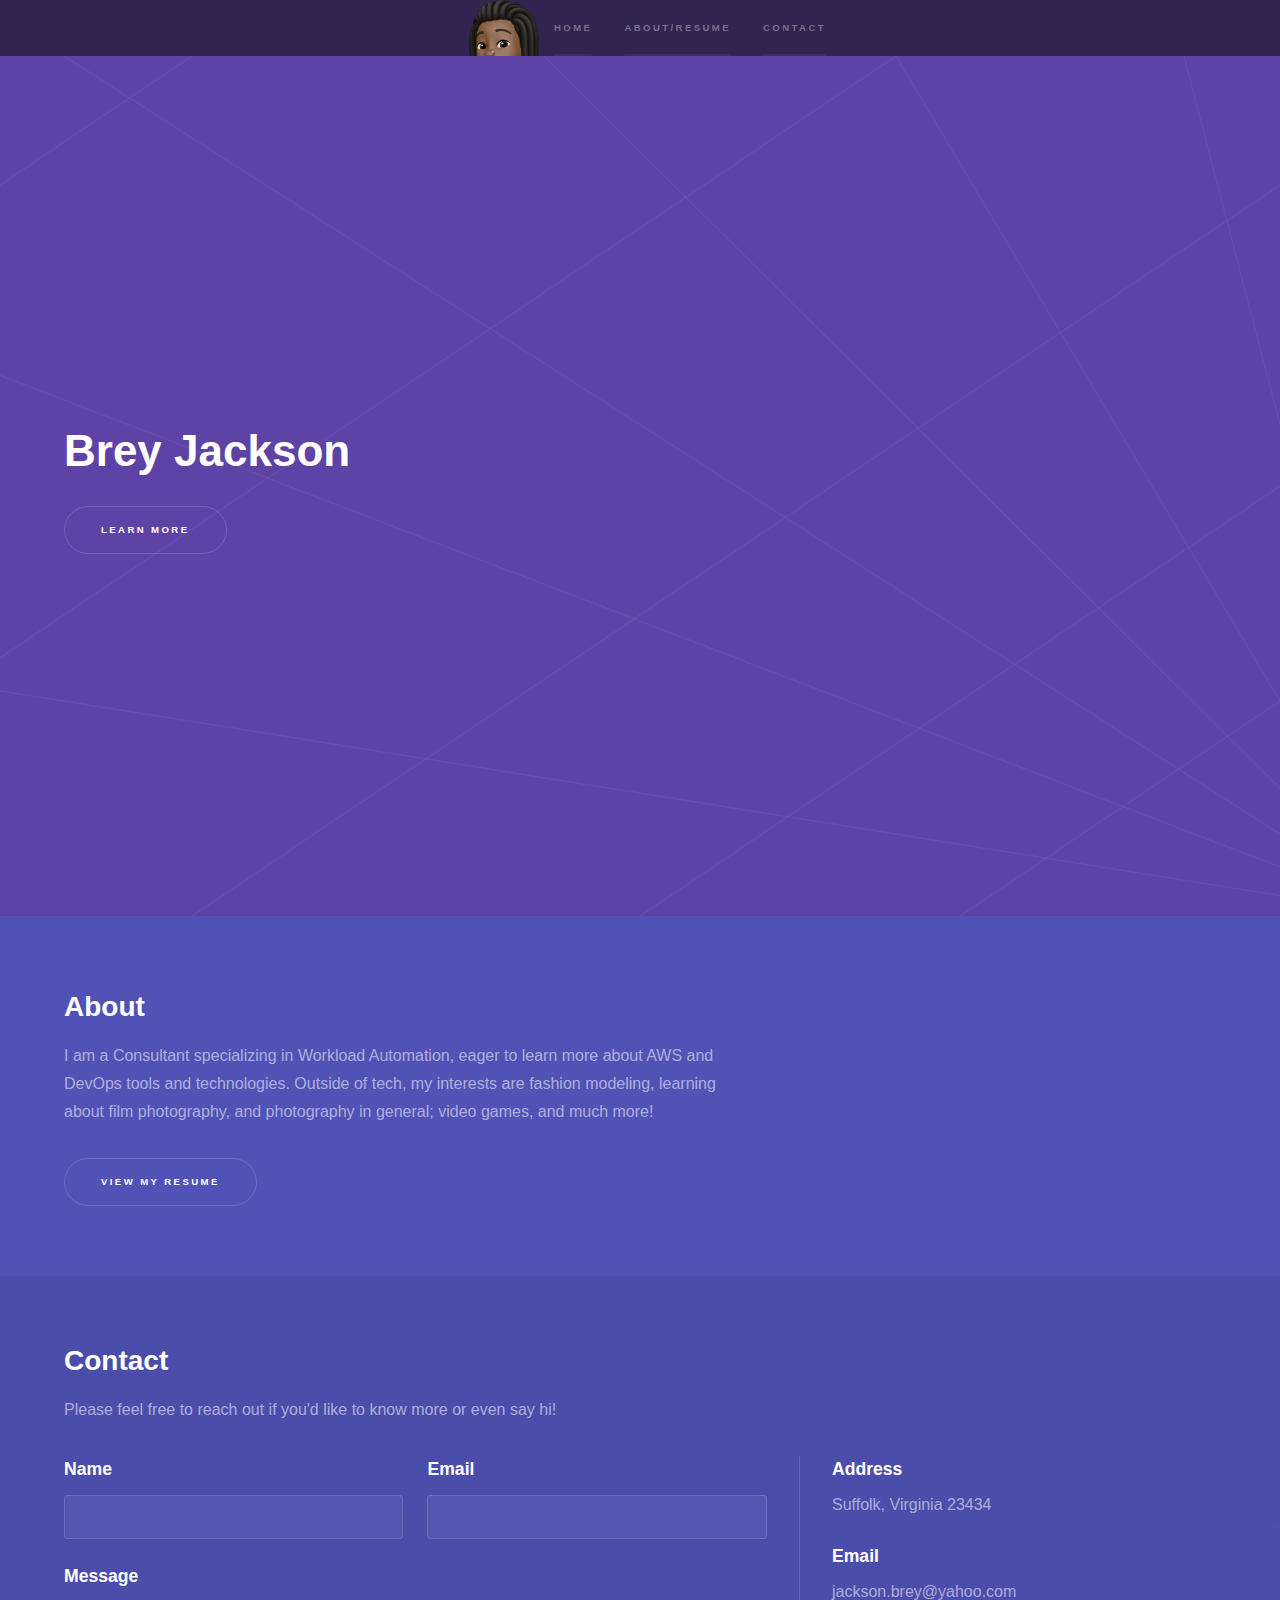
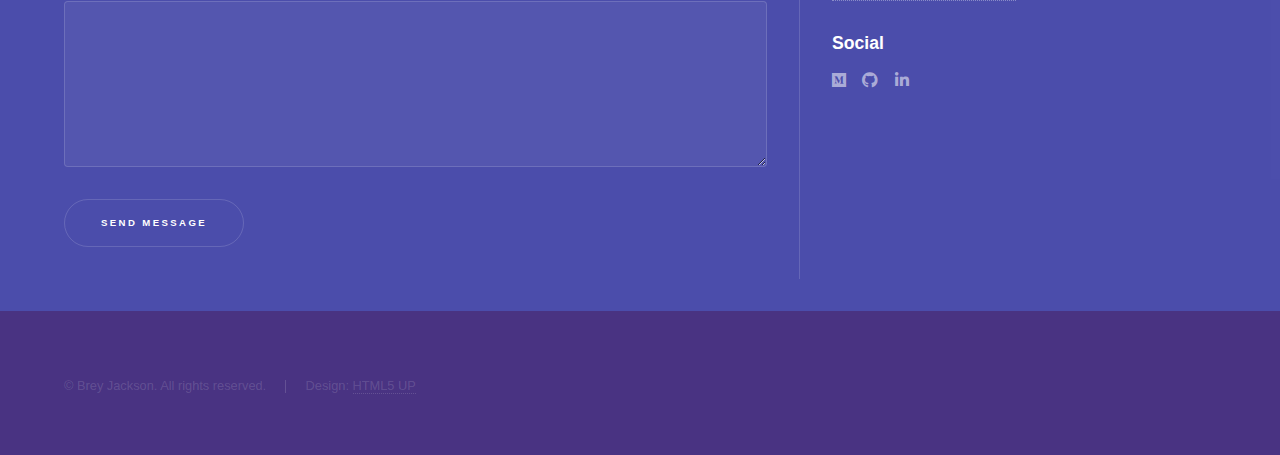
<file: index.html>
<!DOCTYPE HTML>
<html>
	<head>
		<title>Brey Jackson</title>
		<meta charset="utf-8" />
		<meta name="viewport" content="width=device-width, initial-scale=1, user-scalable=no" />
		<link rel="stylesheet" href="assets/css/main.css" />
		<noscript><link rel="stylesheet" href="assets/css/noscript.css" /></noscript>
	</head>
	<body class="is-preload">

		 <!-- Internal CSS -->
		  <style>
			#sidebar .image img {
			  width: 100px; /* Adjust size as needed */
			  border-radius: 50%; /* Makes it a circle if desired */
			  display: block;
			  margin: 0 auto; /* Center the image */
			}
		  </style>
		
		<!-- Sidebar -->
			<section id="sidebar">
				<div class="inner">
					<a href="#" class="image"><img src="images/face1.png" alt="" data-position="center center" /></a>
					<nav>
						<ul>
							<li><a href="#intro">Home</a></li>
							<li><a href="#one">About/Resume</a></li>
							<li><a href="#two">Contact</a></li>
						</ul>
					</nav>
				</div>
			</section>

		<!-- Wrapper -->
			<div id="wrapper">

				<!-- Intro -->
					<section id="intro" class="wrapper style1 fullscreen fade-up">
						<div class="inner">
							<h1>Brey Jackson</h1>

							<script>
								
							</script>
							<ul class="actions">
								<li><a href="#one" class="button scrolly">Learn more</a></li>
							</ul>
						</div>
					</section>

				<!-- One -->
					<section id="one" class="wrapper style2 spotlights">
						<section>
							<!-- <a href="#" class="image"><img src="images/pic01.jpg" alt="" data-position="center center" /></a> -->
							<div class="content">
								<div class="inner">
									<h2>About</h2>
									<p>I am a Consultant specializing in Workload Automation, eager to learn more about AWS and DevOps tools and technologies. 
										Outside of tech, my interests are fashion modeling, learning about film photography, and photography in general; video games,
										and much more!
									</p>
									<ul class="actions">
										<li><a href="resume.html" class="button">View my resume</a></li>
									</ul>
								</div>
							</div>
						</section>

				<!-- Three -->
					<section id="two" class="wrapper style1 fade-up">
						<div class="inner">
							<h2>Contact</h2>
							<p>Please feel free to reach out if you'd like to know more or even say hi!</p>
							<div class="split style1">
								<section>
									<form method="post" action="#">
										<div class="fields">
											<div class="field half">
												<label for="name">Name</label>
												<input type="text" name="name" id="name" />
											</div>
											<div class="field half">
												<label for="email">Email</label>
												<input type="text" name="email" id="email" />
											</div>
											<div class="field">
												<label for="message">Message</label>
												<textarea name="message" id="message" rows="5"></textarea>
											</div>
										</div>
										<ul class="actions">
											<li><a href="mailto:jackson.brey@yahoo.com" class="button submit">Send Message</a></li>
										</ul>
									</form>
								</section>
								<section>
									<ul class="contact">
										<li>
											<h3>Address</h3>
											<span>Suffolk, Virginia 23434</span>
										</li>
										<li>
											<h3>Email</h3>
											<a href="#">jackson.brey@yahoo.com</a>
										</li>
										<li>
											<h3>Social</h3>
											<ul class="icons">
												<li>
													<a href="https://medium.com/@jackson.brey"
														class="icon brands fa-medium"
														target="_blank"
														rel="noopener noreferrer">
														<span class="label"></span>
													</a>
												</li>
												<li>
													<a href="https://github.com/jackson-brey"
													 	class="icon brands fa-github"
														target="_blank"
														rel="noopener noreferrer">
														<span class="label">GitHub</span>
														</a>
													</li>
												<li>
													<a href="https://linkedin.com/in/brey-jackson"
														class="icon brands fa-linkedin-in"
														target="_blank"
														rel="noopener noreferrer">
													<span class="label">LinkedIn</span>
													</a>
												</li>
											</ul>
										</li>
									</ul>
								</section>
							</div>
						</div>
					</section>

			</div>

		<!-- Footer -->
			<footer id="footer" class="wrapper style1-alt">
				<div class="inner">
					<ul class="menu">
						<li>&copy; Brey Jackson. All rights reserved.</li><li>Design: <a href="http://html5up.net">HTML5 UP</a></li>
					</ul>
				</div>
			</footer>

		<!-- Scripts -->
			<script src="assets/js/jquery.min.js"></script>
			<script src="assets/js/jquery.scrollex.min.js"></script>
			<script src="assets/js/jquery.scrolly.min.js"></script>
			<script src="assets/js/browser.min.js"></script>
			<script src="assets/js/breakpoints.min.js"></script>
			<script src="assets/js/util.js"></script>
			<script src="assets/js/main.js"></script>

	</body>
</html>
</file>
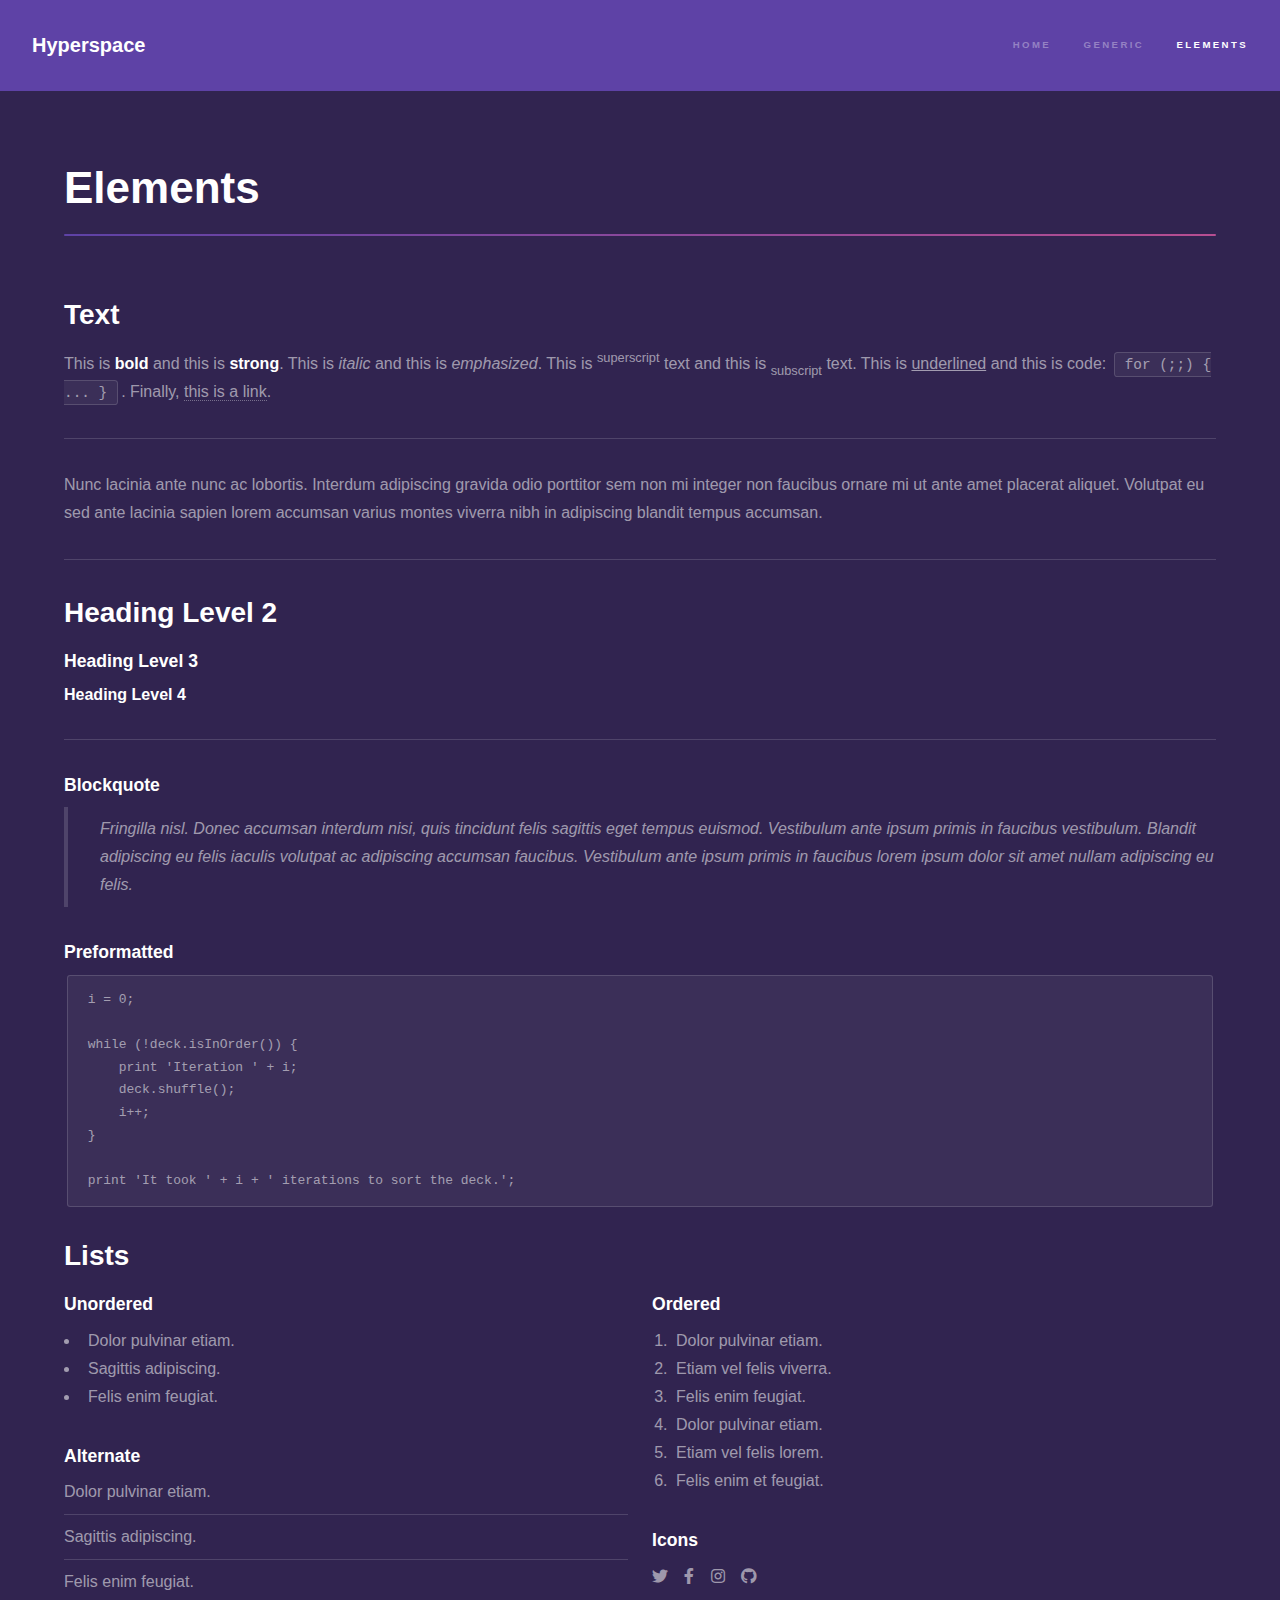
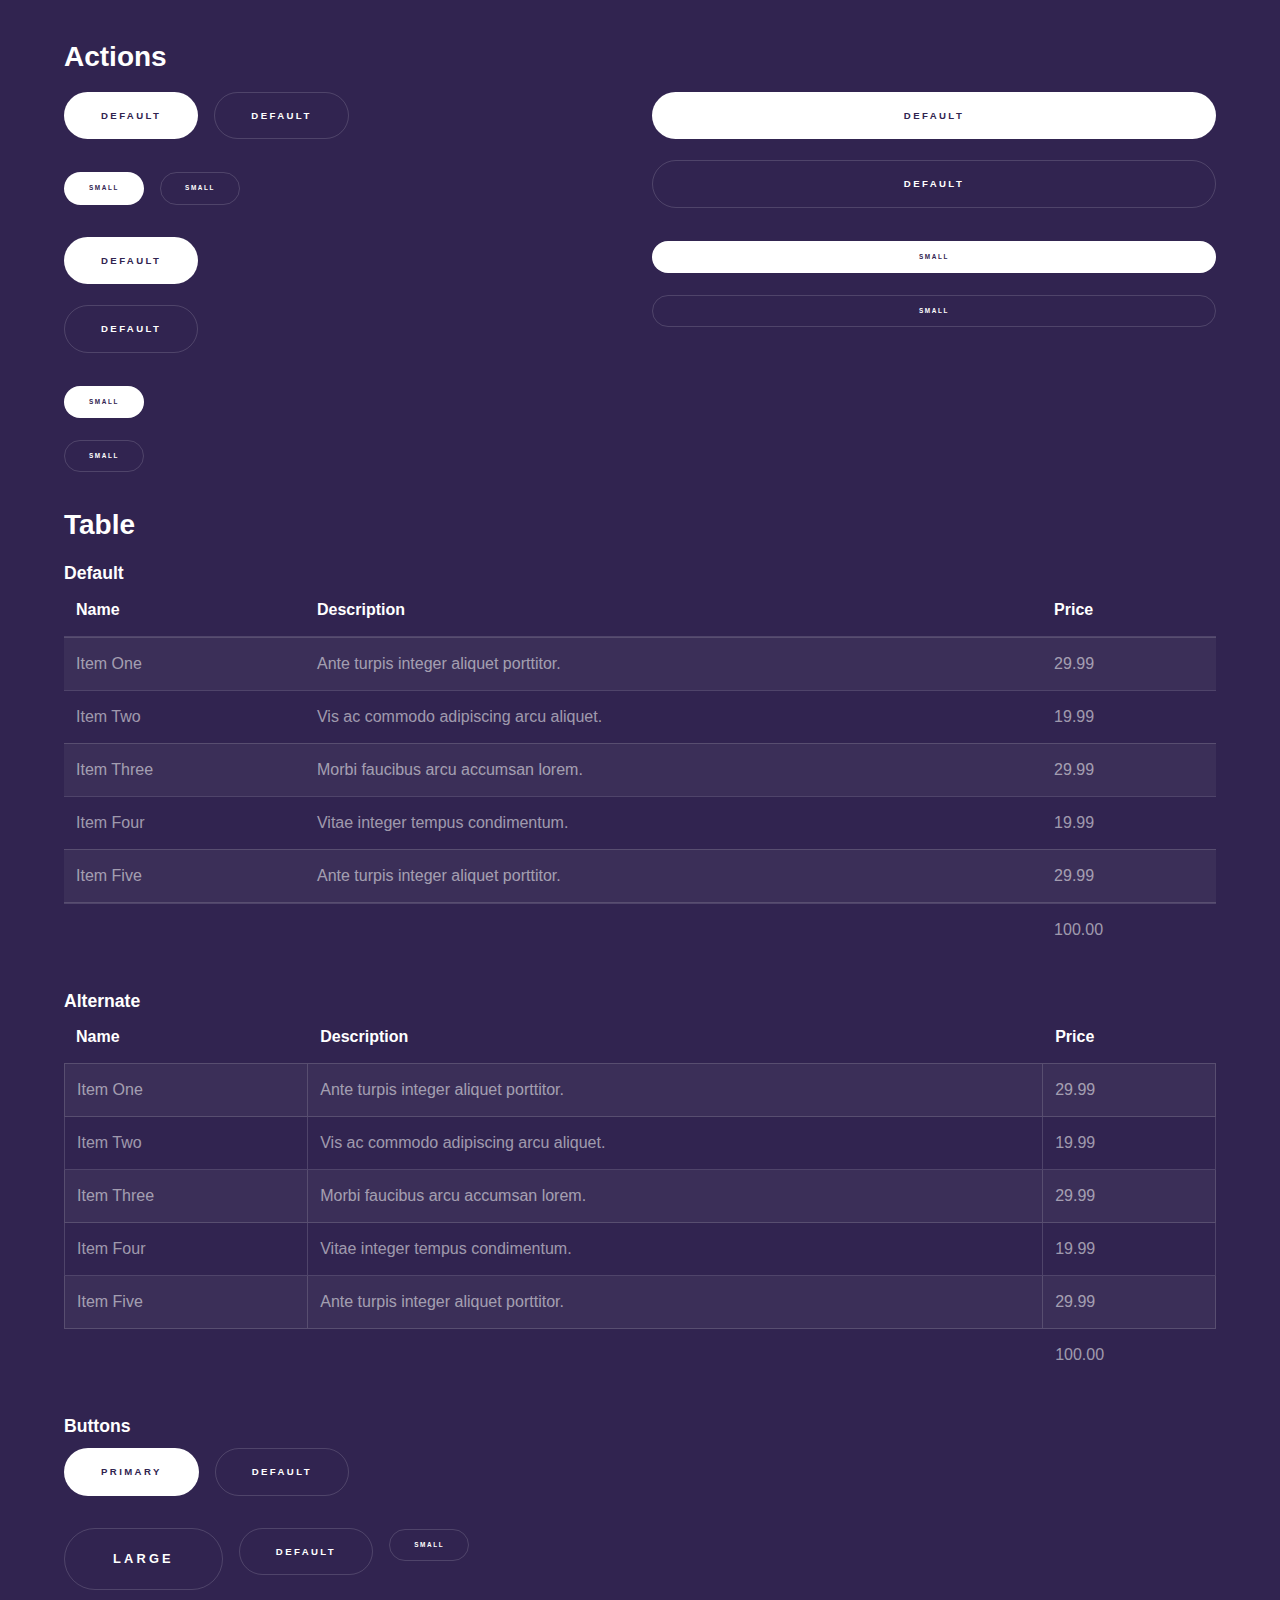
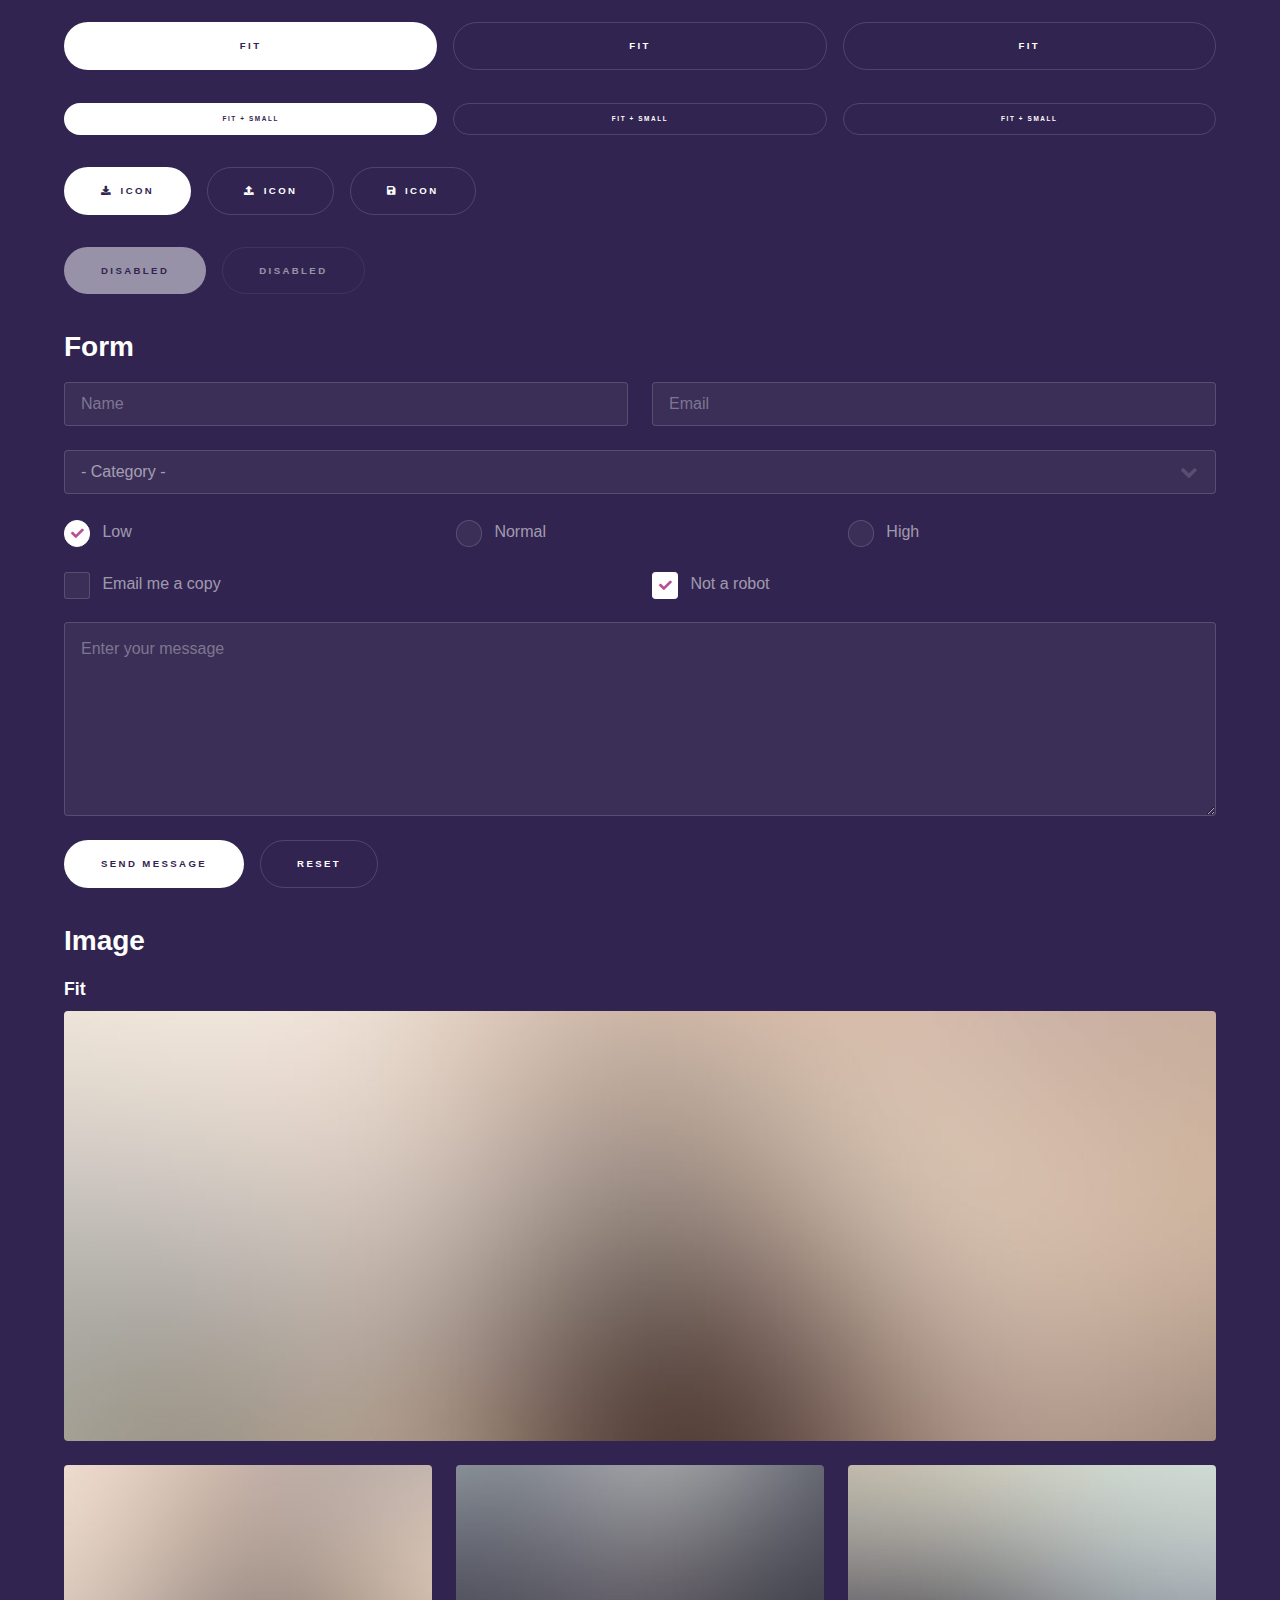
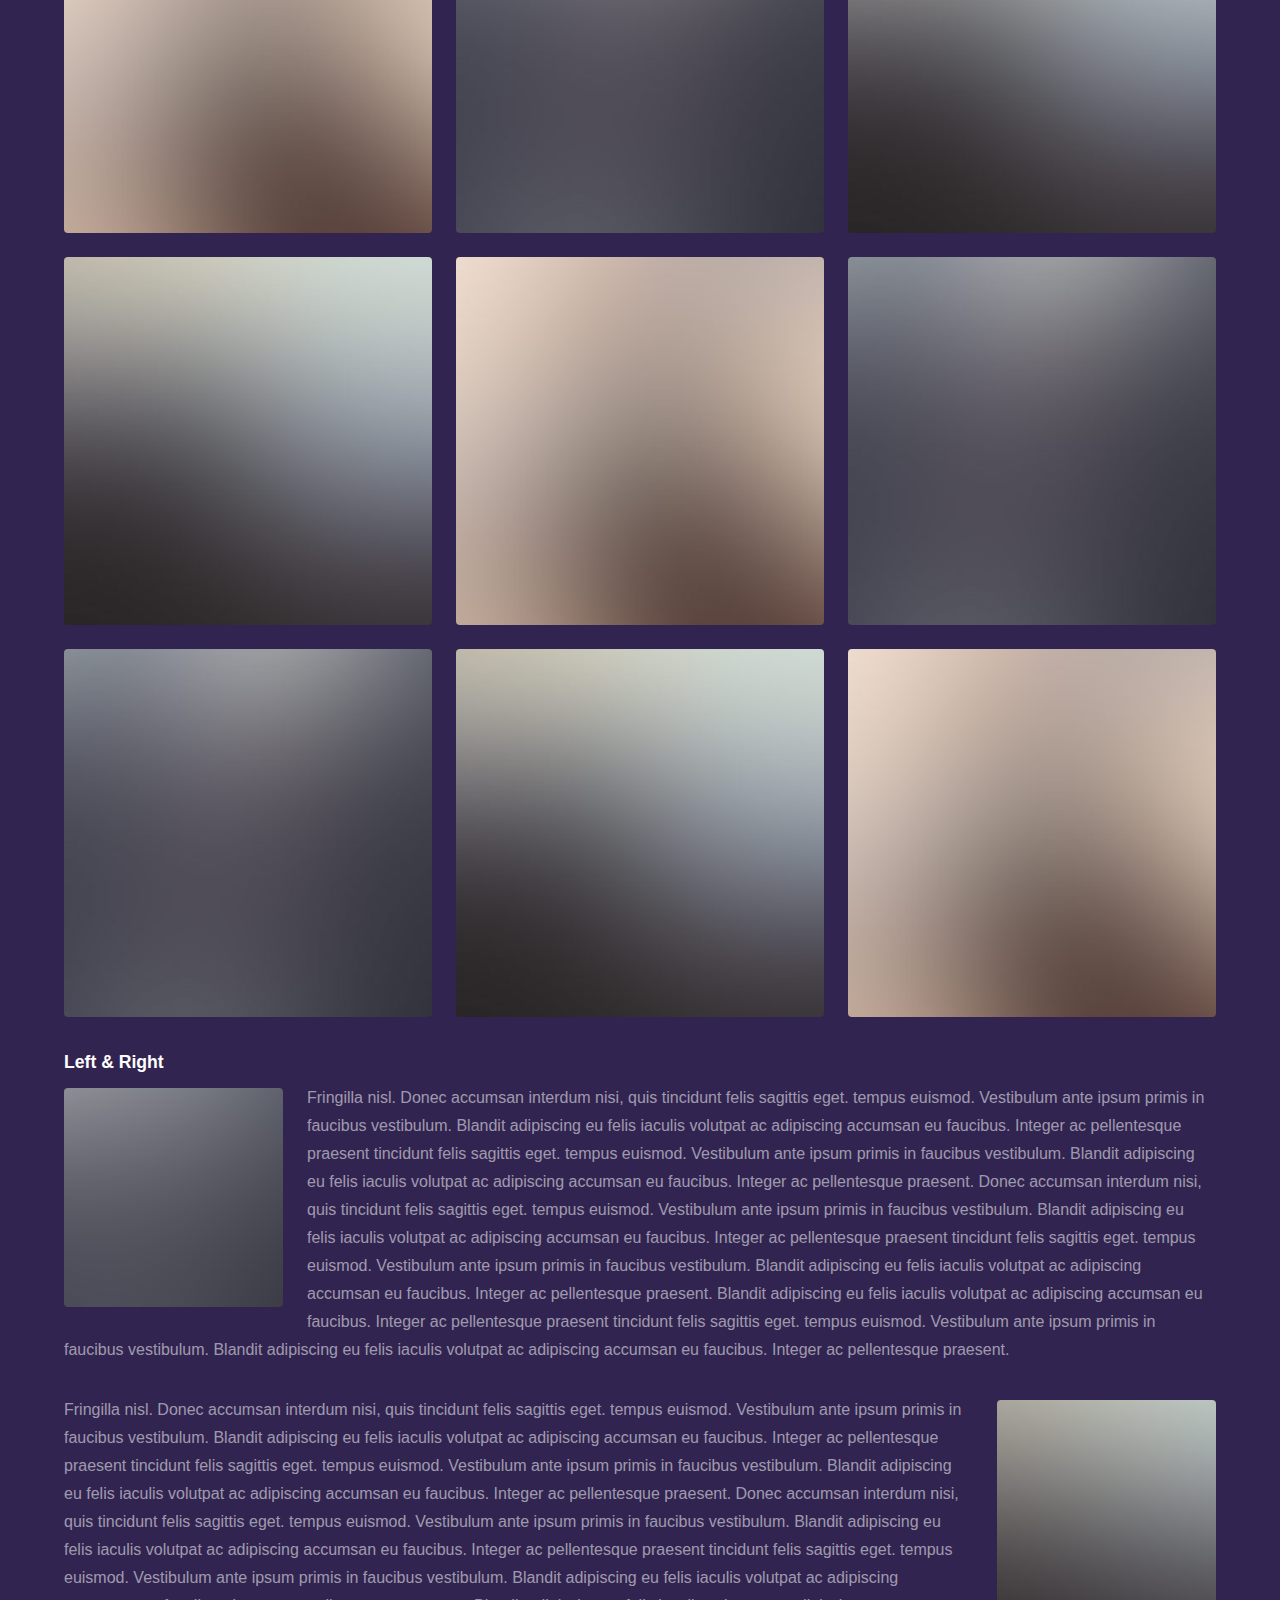
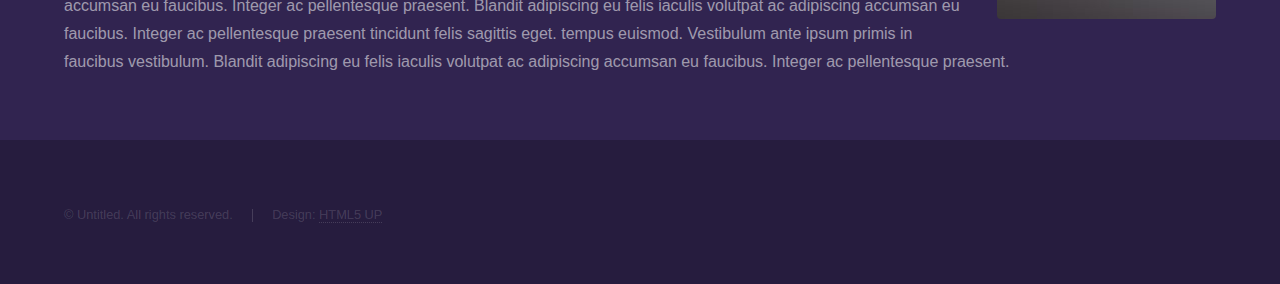
<file: elements.html>
<!DOCTYPE HTML>
<!--
	Hyperspace by HTML5 UP
	html5up.net | @ajlkn
	Free for personal and commercial use under the CCA 3.0 license (html5up.net/license)
-->
<html>
	<head>
		<title>Elements - Hyperspace by HTML5 UP</title>
		<meta charset="utf-8" />
		<meta name="viewport" content="width=device-width, initial-scale=1, user-scalable=no" />
		<link rel="stylesheet" href="assets/css/main.css" />
		<noscript><link rel="stylesheet" href="assets/css/noscript.css" /></noscript>
	</head>
	<body class="is-preload">

		<!-- Header -->
			<header id="header">
				<a href="index.html" class="title">Hyperspace</a>
				<nav>
					<ul>
						<li><a href="index.html">Home</a></li>
						<li><a href="generic.html">Generic</a></li>
						<li><a href="elements.html"  class="active">Elements</a></li>
					</ul>
				</nav>
			</header>

		<!-- Wrapper -->
			<div id="wrapper">

				<!-- Main -->
					<section id="main" class="wrapper">
						<div class="inner">
							<h1 class="major">Elements</h1>

							<!-- Text -->
								<section>
									<h2>Text</h2>
									<p>This is <b>bold</b> and this is <strong>strong</strong>. This is <i>italic</i> and this is <em>emphasized</em>.
									This is <sup>superscript</sup> text and this is <sub>subscript</sub> text.
									This is <u>underlined</u> and this is code: <code>for (;;) { ... }</code>. Finally, <a href="#">this is a link</a>.</p>
									<hr />
									<p>Nunc lacinia ante nunc ac lobortis. Interdum adipiscing gravida odio porttitor sem non mi integer non faucibus ornare mi ut ante amet placerat aliquet. Volutpat eu sed ante lacinia sapien lorem accumsan varius montes viverra nibh in adipiscing blandit tempus accumsan.</p>
									<hr />
									<h2>Heading Level 2</h2>
									<h3>Heading Level 3</h3>
									<h4>Heading Level 4</h4>
									<hr />
									<h3>Blockquote</h3>
									<blockquote>Fringilla nisl. Donec accumsan interdum nisi, quis tincidunt felis sagittis eget tempus euismod. Vestibulum ante ipsum primis in faucibus vestibulum. Blandit adipiscing eu felis iaculis volutpat ac adipiscing accumsan faucibus. Vestibulum ante ipsum primis in faucibus lorem ipsum dolor sit amet nullam adipiscing eu felis.</blockquote>
									<h3>Preformatted</h3>
									<pre><code>i = 0;

while (!deck.isInOrder()) {
    print 'Iteration ' + i;
    deck.shuffle();
    i++;
}

print 'It took ' + i + ' iterations to sort the deck.';</code></pre>
								</section>

							<!-- Lists -->
								<section>
									<h2>Lists</h2>
									<div class="row">
										<div class="col-6 col-12-medium">
											<h3>Unordered</h3>
											<ul>
												<li>Dolor pulvinar etiam.</li>
												<li>Sagittis adipiscing.</li>
												<li>Felis enim feugiat.</li>
											</ul>
											<h3>Alternate</h3>
											<ul class="alt">
												<li>Dolor pulvinar etiam.</li>
												<li>Sagittis adipiscing.</li>
												<li>Felis enim feugiat.</li>
											</ul>
										</div>
										<div class="col-6 col-12-medium">
											<h3>Ordered</h3>
											<ol>
												<li>Dolor pulvinar etiam.</li>
												<li>Etiam vel felis viverra.</li>
												<li>Felis enim feugiat.</li>
												<li>Dolor pulvinar etiam.</li>
												<li>Etiam vel felis lorem.</li>
												<li>Felis enim et feugiat.</li>
											</ol>
											<h3>Icons</h3>
											<ul class="icons">
												<li><a href="#" class="icon brands fa-twitter"><span class="label">Twitter</span></a></li>
												<li><a href="#" class="icon brands fa-facebook-f"><span class="label">Facebook</span></a></li>
												<li><a href="#" class="icon brands fa-instagram"><span class="label">Instagram</span></a></li>
												<li><a href="#" class="icon brands fa-github"><span class="label">Github</span></a></li>
											</ul>
										</div>
									</div>
									<h2>Actions</h2>
									<div class="row">
										<div class="col-6 col-12-medium">
											<ul class="actions">
												<li><a href="#" class="button primary">Default</a></li>
												<li><a href="#" class="button">Default</a></li>
											</ul>
											<ul class="actions small">
												<li><a href="#" class="button primary small">Small</a></li>
												<li><a href="#" class="button small">Small</a></li>
											</ul>
											<ul class="actions stacked">
												<li><a href="#" class="button primary">Default</a></li>
												<li><a href="#" class="button">Default</a></li>
											</ul>
											<ul class="actions stacked">
												<li><a href="#" class="button primary small">Small</a></li>
												<li><a href="#" class="button small">Small</a></li>
											</ul>
										</div>
										<div class="col-6 col-12-medium">
											<ul class="actions stacked">
												<li><a href="#" class="button primary fit">Default</a></li>
												<li><a href="#" class="button fit">Default</a></li>
											</ul>
											<ul class="actions stacked">
												<li><a href="#" class="button primary small fit">Small</a></li>
												<li><a href="#" class="button small fit">Small</a></li>
											</ul>
										</div>
									</div>
								</section>

							<!-- Table -->
								<section>
									<h2>Table</h2>
									<h3>Default</h3>
									<div class="table-wrapper">
										<table>
											<thead>
												<tr>
													<th>Name</th>
													<th>Description</th>
													<th>Price</th>
												</tr>
											</thead>
											<tbody>
												<tr>
													<td>Item One</td>
													<td>Ante turpis integer aliquet porttitor.</td>
													<td>29.99</td>
												</tr>
												<tr>
													<td>Item Two</td>
													<td>Vis ac commodo adipiscing arcu aliquet.</td>
													<td>19.99</td>
												</tr>
												<tr>
													<td>Item Three</td>
													<td> Morbi faucibus arcu accumsan lorem.</td>
													<td>29.99</td>
												</tr>
												<tr>
													<td>Item Four</td>
													<td>Vitae integer tempus condimentum.</td>
													<td>19.99</td>
												</tr>
												<tr>
													<td>Item Five</td>
													<td>Ante turpis integer aliquet porttitor.</td>
													<td>29.99</td>
												</tr>
											</tbody>
											<tfoot>
												<tr>
													<td colspan="2"></td>
													<td>100.00</td>
												</tr>
											</tfoot>
										</table>
									</div>

									<h3>Alternate</h3>
									<div class="table-wrapper">
										<table class="alt">
											<thead>
												<tr>
													<th>Name</th>
													<th>Description</th>
													<th>Price</th>
												</tr>
											</thead>
											<tbody>
												<tr>
													<td>Item One</td>
													<td>Ante turpis integer aliquet porttitor.</td>
													<td>29.99</td>
												</tr>
												<tr>
													<td>Item Two</td>
													<td>Vis ac commodo adipiscing arcu aliquet.</td>
													<td>19.99</td>
												</tr>
												<tr>
													<td>Item Three</td>
													<td> Morbi faucibus arcu accumsan lorem.</td>
													<td>29.99</td>
												</tr>
												<tr>
													<td>Item Four</td>
													<td>Vitae integer tempus condimentum.</td>
													<td>19.99</td>
												</tr>
												<tr>
													<td>Item Five</td>
													<td>Ante turpis integer aliquet porttitor.</td>
													<td>29.99</td>
												</tr>
											</tbody>
											<tfoot>
												<tr>
													<td colspan="2"></td>
													<td>100.00</td>
												</tr>
											</tfoot>
										</table>
									</div>
								</section>

							<!-- Buttons -->
								<section>
									<h3>Buttons</h3>
									<ul class="actions">
										<li><a href="#" class="button primary">Primary</a></li>
										<li><a href="#" class="button">Default</a></li>
									</ul>
									<ul class="actions">
										<li><a href="#" class="button large">Large</a></li>
										<li><a href="#" class="button">Default</a></li>
										<li><a href="#" class="button small">Small</a></li>
									</ul>
									<ul class="actions fit">
										<li><a href="#" class="button primary fit">Fit</a></li>
										<li><a href="#" class="button fit">Fit</a></li>
										<li><a href="#" class="button fit">Fit</a></li>
									</ul>
									<ul class="actions fit small">
										<li><a href="#" class="button primary fit small">Fit + Small</a></li>
										<li><a href="#" class="button fit small">Fit + Small</a></li>
										<li><a href="#" class="button fit small">Fit + Small</a></li>
									</ul>
									<ul class="actions">
										<li><a href="#" class="button primary icon solid fa-download">Icon</a></li>
										<li><a href="#" class="button icon solid fa-upload">Icon</a></li>
										<li><a href="#" class="button icon solid fa-save">Icon</a></li>
									</ul>
									<ul class="actions">
										<li><span class="button primary disabled">Disabled</span></li>
										<li><span class="button disabled">Disabled</span></li>
									</ul>
								</section>

							<!-- Form -->
								<section>
									<h2>Form</h2>
									<form method="post" action="#">
										<div class="row gtr-uniform">
											<div class="col-6 col-12-xsmall">
												<input type="text" name="demo-name" id="demo-name" value="" placeholder="Name" />
											</div>
											<div class="col-6 col-12-xsmall">
												<input type="email" name="demo-email" id="demo-email" value="" placeholder="Email" />
											</div>
											<div class="col-12">
												<select name="demo-category" id="demo-category">
													<option value="">- Category -</option>
													<option value="1">Manufacturing</option>
													<option value="1">Shipping</option>
													<option value="1">Administration</option>
													<option value="1">Human Resources</option>
												</select>
											</div>
											<div class="col-4 col-12-small">
												<input type="radio" id="demo-priority-low" name="demo-priority" checked>
												<label for="demo-priority-low">Low</label>
											</div>
											<div class="col-4 col-12-small">
												<input type="radio" id="demo-priority-normal" name="demo-priority">
												<label for="demo-priority-normal">Normal</label>
											</div>
											<div class="col-4 col-12-small">
												<input type="radio" id="demo-priority-high" name="demo-priority">
												<label for="demo-priority-high">High</label>
											</div>
											<div class="col-6 col-12-small">
												<input type="checkbox" id="demo-copy" name="demo-copy">
												<label for="demo-copy">Email me a copy</label>
											</div>
											<div class="col-6 col-12-small">
												<input type="checkbox" id="demo-human" name="demo-human" checked>
												<label for="demo-human">Not a robot</label>
											</div>
											<div class="col-12">
												<textarea name="demo-message" id="demo-message" placeholder="Enter your message" rows="6"></textarea>
											</div>
											<div class="col-12">
												<ul class="actions">
													<li><input type="submit" value="Send Message" class="primary" /></li>
													<li><input type="reset" value="Reset" /></li>
												</ul>
											</div>
										</div>
									</form>
								</section>

							<!-- Image -->
								<section>
									<h2>Image</h2>
									<h3>Fit</h3>
									<div class="box alt">
										<div class="row gtr-uniform">
											<div class="col-12"><span class="image fit"><img src="images/pic04.jpg" alt="" /></span></div>
											<div class="col-4"><span class="image fit"><img src="images/pic01.jpg" alt="" /></span></div>
											<div class="col-4"><span class="image fit"><img src="images/pic02.jpg" alt="" /></span></div>
											<div class="col-4"><span class="image fit"><img src="images/pic03.jpg" alt="" /></span></div>
											<div class="col-4"><span class="image fit"><img src="images/pic03.jpg" alt="" /></span></div>
											<div class="col-4"><span class="image fit"><img src="images/pic01.jpg" alt="" /></span></div>
											<div class="col-4"><span class="image fit"><img src="images/pic02.jpg" alt="" /></span></div>
											<div class="col-4"><span class="image fit"><img src="images/pic02.jpg" alt="" /></span></div>
											<div class="col-4"><span class="image fit"><img src="images/pic03.jpg" alt="" /></span></div>
											<div class="col-4"><span class="image fit"><img src="images/pic01.jpg" alt="" /></span></div>
										</div>
									</div>
									<h3>Left &amp; Right</h3>
									<p><span class="image left"><img src="images/pic05.jpg" alt="" /></span>Fringilla nisl. Donec accumsan interdum nisi, quis tincidunt felis sagittis eget. tempus euismod. Vestibulum ante ipsum primis in faucibus vestibulum. Blandit adipiscing eu felis iaculis volutpat ac adipiscing accumsan eu faucibus. Integer ac pellentesque praesent tincidunt felis sagittis eget. tempus euismod. Vestibulum ante ipsum primis in faucibus vestibulum. Blandit adipiscing eu felis iaculis volutpat ac adipiscing accumsan eu faucibus. Integer ac pellentesque praesent. Donec accumsan interdum nisi, quis tincidunt felis sagittis eget. tempus euismod. Vestibulum ante ipsum primis in faucibus vestibulum. Blandit adipiscing eu felis iaculis volutpat ac adipiscing accumsan eu faucibus. Integer ac pellentesque praesent tincidunt felis sagittis eget. tempus euismod. Vestibulum ante ipsum primis in faucibus vestibulum. Blandit adipiscing eu felis iaculis volutpat ac adipiscing accumsan eu faucibus. Integer ac pellentesque praesent. Blandit adipiscing eu felis iaculis volutpat ac adipiscing accumsan eu faucibus. Integer ac pellentesque praesent tincidunt felis sagittis eget. tempus euismod. Vestibulum ante ipsum primis in faucibus vestibulum. Blandit adipiscing eu felis iaculis volutpat ac adipiscing accumsan eu faucibus. Integer ac pellentesque praesent.</p>
									<p><span class="image right"><img src="images/pic06.jpg" alt="" /></span>Fringilla nisl. Donec accumsan interdum nisi, quis tincidunt felis sagittis eget. tempus euismod. Vestibulum ante ipsum primis in faucibus vestibulum. Blandit adipiscing eu felis iaculis volutpat ac adipiscing accumsan eu faucibus. Integer ac pellentesque praesent tincidunt felis sagittis eget. tempus euismod. Vestibulum ante ipsum primis in faucibus vestibulum. Blandit adipiscing eu felis iaculis volutpat ac adipiscing accumsan eu faucibus. Integer ac pellentesque praesent. Donec accumsan interdum nisi, quis tincidunt felis sagittis eget. tempus euismod. Vestibulum ante ipsum primis in faucibus vestibulum. Blandit adipiscing eu felis iaculis volutpat ac adipiscing accumsan eu faucibus. Integer ac pellentesque praesent tincidunt felis sagittis eget. tempus euismod. Vestibulum ante ipsum primis in faucibus vestibulum. Blandit adipiscing eu felis iaculis volutpat ac adipiscing accumsan eu faucibus. Integer ac pellentesque praesent. Blandit adipiscing eu felis iaculis volutpat ac adipiscing accumsan eu faucibus. Integer ac pellentesque praesent tincidunt felis sagittis eget. tempus euismod. Vestibulum ante ipsum primis in faucibus vestibulum. Blandit adipiscing eu felis iaculis volutpat ac adipiscing accumsan eu faucibus. Integer ac pellentesque praesent.</p>
								</section>

						</div>
					</section>

			</div>

		<!-- Footer -->
			<footer id="footer" class="wrapper alt">
				<div class="inner">
					<ul class="menu">
						<li>&copy; Untitled. All rights reserved.</li><li>Design: <a href="http://html5up.net">HTML5 UP</a></li>
					</ul>
				</div>
			</footer>

		<!-- Scripts -->
			<script src="assets/js/jquery.min.js"></script>
			<script src="assets/js/jquery.scrollex.min.js"></script>
			<script src="assets/js/jquery.scrolly.min.js"></script>
			<script src="assets/js/browser.min.js"></script>
			<script src="assets/js/breakpoints.min.js"></script>
			<script src="assets/js/util.js"></script>
			<script src="assets/js/main.js"></script>

	</body>
</html>
</file>
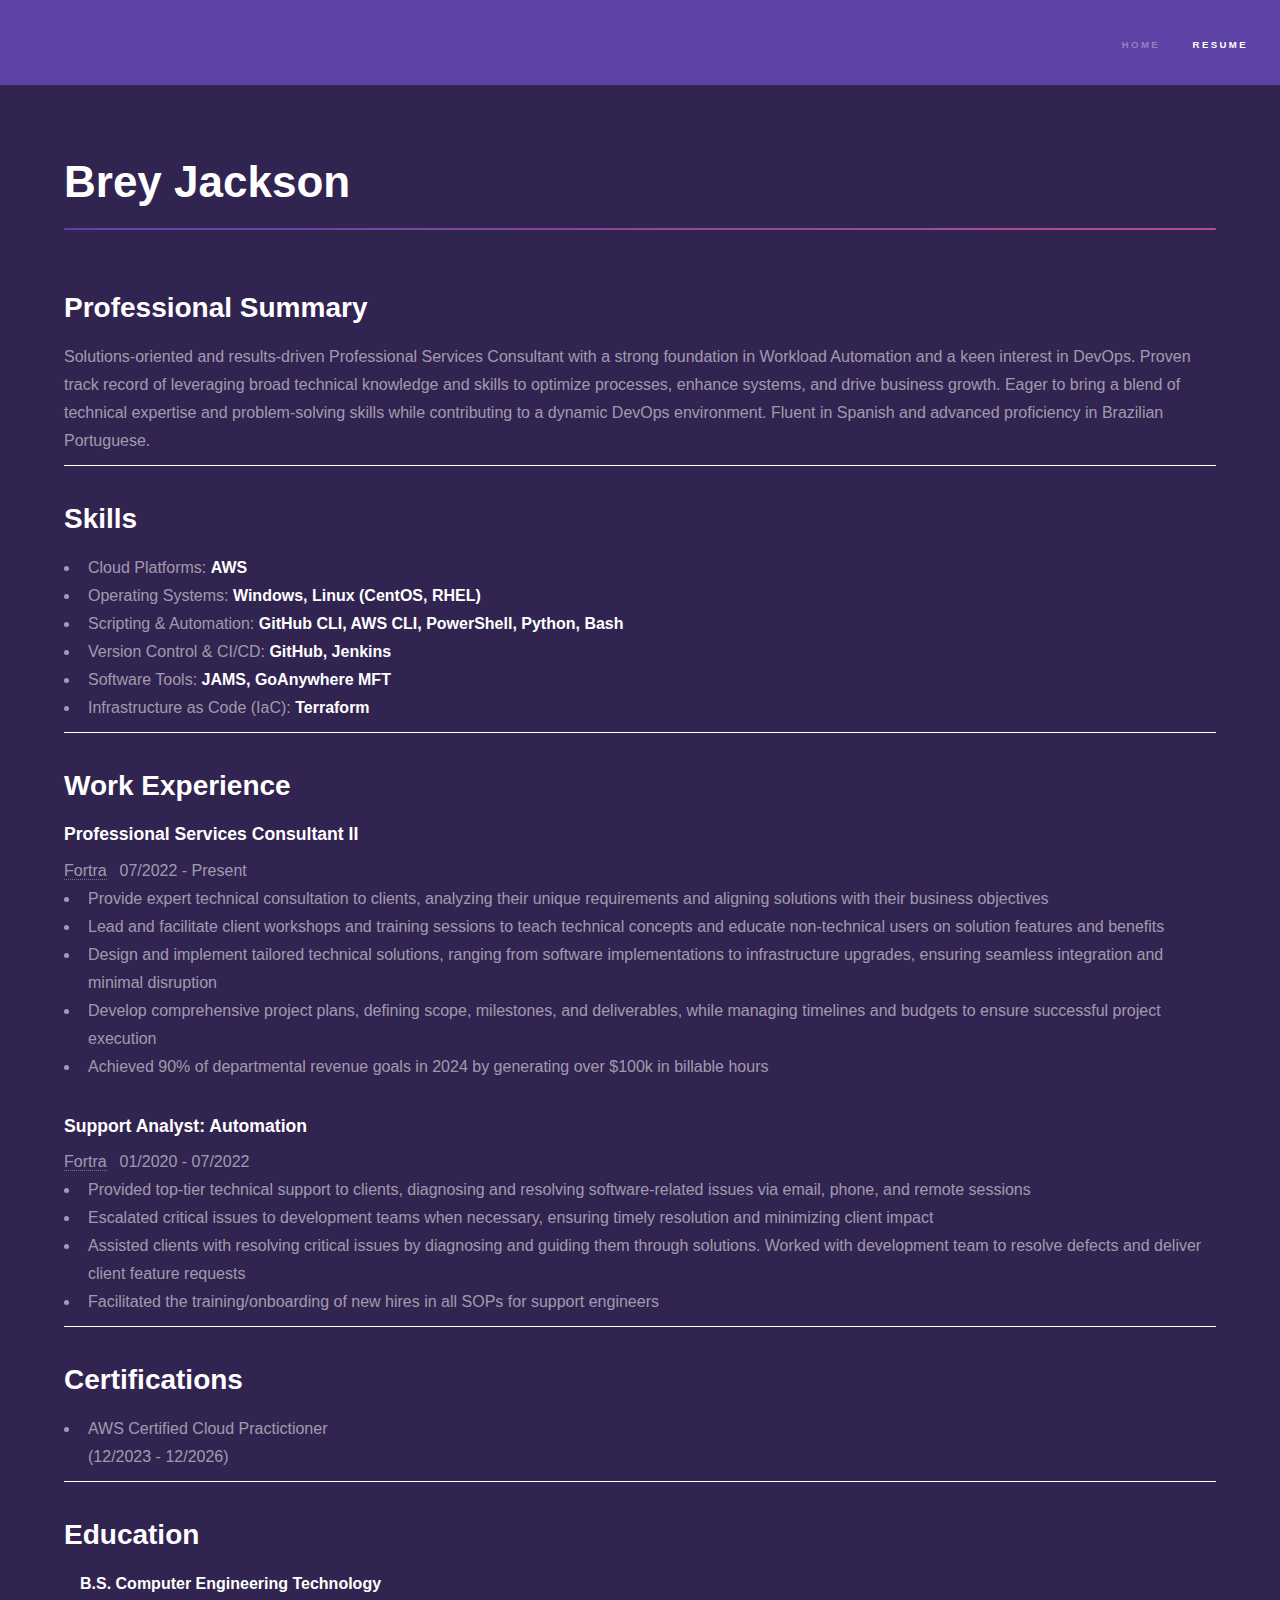
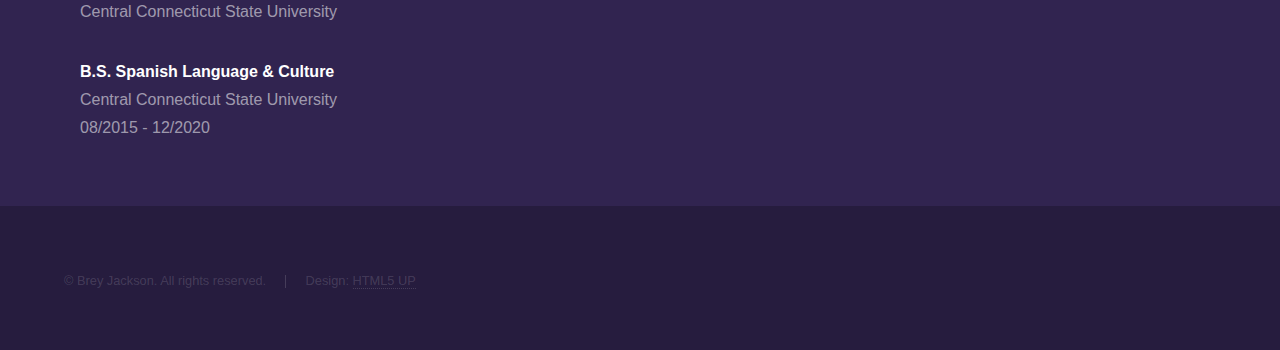
<file: resume.html>
<!DOCTYPE HTML>
<!--
	Hyperspace by HTML5 UP
	html5up.net | @ajlkn
	Free for personal and commercial use under the CCA 3.0 license (html5up.net/license)
-->
<html>
	<head>
		<title>Resume</title>
		<meta charset="utf-8" />
		<meta name="viewport" content="width=device-width, initial-scale=1, user-scalable=no" />
		<link rel="stylesheet" href="assets/css/main.css" />
		<noscript><link rel="stylesheet" href="assets/css/noscript.css" /></noscript>
	</head>
	<body class="is-preload">

		<!-- Header -->
			<header id="header">
				<!-- <a href="index.html" class="title">Brey Jackson</a> -->
				<nav>
					<ul>
						<li><a href="index.html">Home</a></li>
						<li><a href="resume.html" class="active">Resume</a></li>
					</ul>
				</nav>
			</header>

		<!-- Wrapper -->
			<div id="wrapper">

				<!-- Main -->
					<section id="main" class="wrapper">
						<div class="inner">
							<h1 class="major">Brey Jackson</h1>
							<!-- <span class="image fit"><img src="images/pic04.jpg" alt="" /></span> -->
							<h2><b>Professional Summary</b></h2>
							<p class="major">
								Solutions-oriented and results-driven Professional Services Consultant with a strong foundation
								in Workload Automation and a keen interest in DevOps. Proven track record of leveraging broad
								technical knowledge and skills to optimize processes, enhance systems, and drive business growth.
								Eager to bring a blend of technical expertise and problem-solving skills while contributing
								to a dynamic DevOps environment. Fluent in Spanish and advanced proficiency in Brazilian Portuguese.
							</p>
							<h2><b>Skills</b></h2>
								<ul class="major">
									<li>Cloud Platforms: <b>AWS</b></li>
									<li>Operating Systems: <b>Windows, Linux (CentOS, RHEL)</b></li>
									<li>Scripting & Automation: <b>GitHub CLI, AWS CLI, PowerShell, Python, Bash</b></li>
									<li>Version Control & CI/CD: <b>GitHub, Jenkins</b></li>
									<li>Software Tools: <b>JAMS, GoAnywhere MFT</b></li>
									<li>Infrastructure as Code (IaC): <b>Terraform</b></li>
								</ul>
							<h2><b>Work Experience</b></h2>
							<h3>Professional Services Consultant II</h3>
							<a href="https:fortra.com" target="_blank">Fortra</a> &emsp14; 07/2022 - Present
								<ul>
									<li>
										Provide expert technical consultation to clients, analyzing their unique requirements and aligning solutions with their business objectives
									</li>
									<li>
										Lead and facilitate client workshops and training sessions to teach technical concepts and educate non-technical users on solution features and benefits
									</li>
									<li>
										Design and implement tailored technical solutions, ranging from software implementations to infrastructure upgrades, ensuring seamless integration and minimal disruption
									</li>
									<li>
										Develop comprehensive project plans, defining scope, milestones, and deliverables, while managing timelines and budgets to ensure successful project execution
									</li>
									<li>
										Achieved 90% of departmental revenue goals in 2024 by generating over $100k in billable hours
									</li>
								</ul>

							<h3>Support Analyst: Automation</h3>
							<a href="https:fortra.com" target="_blank">Fortra</a> &emsp14; 01/2020 - 07/2022
								<ul class="major">
									<li>
										Provided top-tier technical support to clients, diagnosing and resolving software-related issues via email, phone, and remote sessions
									</li>
									<li>
										Escalated critical issues to development teams when necessary, ensuring timely resolution and minimizing client impact
									</li>
									<li>
										Assisted clients with resolving critical issues by diagnosing and guiding them through solutions. Worked with development team to resolve defects and deliver client feature requests
									</li>
									<li>
										Facilitated the training/onboarding of new hires in all SOPs for support engineers
									</li>
								</ul>
							<h2><b>Certifications</b></h2>
								<ul class="major">
									<li>
										AWS Certified Cloud Practictioner <br />
										(12/2023 - 12/2026)
									</li>
								</ul>
							<h2><b>Education</b></h2>
								<ul>
									<b>B.S. Computer Engineering Technology</b><br />
									Central Connecticut State University
								</ul>
								<ul>
									<b>B.S. Spanish Language & Culture</b><br />
									Central Connecticut State University <br />
									08/2015 - 12/2020
								</ul>
						</div>
					</section>
				</div>

		<!-- Footer -->
			<footer id="footer" class="wrapper alt">
				<div class="inner">
					<ul class="menu">
						<li>&copy; Brey Jackson. All rights reserved.</li><li>Design: <a href="http://html5up.net">HTML5 UP</a></li>
					</ul>
				</div>
			</footer>

		<!-- Scripts -->
			<script src="assets/js/jquery.min.js"></script>
			<script src="assets/js/jquery.scrollex.min.js"></script>
			<script src="assets/js/jquery.scrolly.min.js"></script>
			<script src="assets/js/browser.min.js"></script>
			<script src="assets/js/breakpoints.min.js"></script>
			<script src="assets/js/util.js"></script>
			<script src="assets/js/main.js"></script>

	</body>
</html>
</file>
<file: assets/css/noscript.css>
/*
	Hyperspace by HTML5 UP
	html5up.net | @ajlkn
	Free for personal and commercial use under the CCA 3.0 license (html5up.net/license)
*/

/* Spotlights */

	.spotlights > section > .image:before {
		opacity: 0 !important;
	}

	.spotlights > section > .content > .inner {
		-moz-transform: none !important;
		-webkit-transform: none !important;
		-ms-transform: none !important;
		transform: none !important;
		opacity: 1 !important;
	}

/* Wrapper */

	.wrapper > .inner {
		opacity: 1 !important;
		-moz-transform: none !important;
		-webkit-transform: none !important;
		-ms-transform: none !important;
		transform: none !important;
	}

/* Sidebar */

	#sidebar > .inner {
		opacity: 1 !important;
	}

	#sidebar nav > ul > li {
		-moz-transform: none !important;
		-webkit-transform: none !important;
		-ms-transform: none !important;
		transform: none !important;
		opacity: 1 !important;
	}
</file>
<file: assets/css/main.css>
@import url(fontawesome-all.min.css);

/*
	Hyperspace by HTML5 UP
	html5up.net | @ajlkn
	Free for personal and commercial use under the CCA 3.0 license (html5up.net/license)
*/

html, body, div, span, applet, object,
iframe, h1, h2, h3, h4, h5, h6, p, blockquote,
pre, a, abbr, acronym, address, big, cite,
code, del, dfn, em, img, ins, kbd, q, s, samp,
small, strike, strong, sub, sup, tt, var, b,
u, i, center, dl, dt, dd, ol, ul, li, fieldset,
form, label, legend, table, caption, tbody,
tfoot, thead, tr, th, td, article, aside,
canvas, details, embed, figure, figcaption,
footer, header, hgroup, menu, nav, output, ruby,
section, summary, time, mark, audio, video {
	margin: 0;
	padding: 0;
	border: 0;
	font-size: 100%;
	font: inherit;
	vertical-align: baseline;}

article, aside, details, figcaption, figure,
footer, header, hgroup, menu, nav, section {
	display: block;}

body {
	line-height: 1;
}

ol, ul {
	list-style: none;
}

blockquote, q {
	quotes: none;
}

	blockquote:before, blockquote:after, q:before, q:after {
		content: '';
		content: none;
	}

table {
	border-collapse: collapse;
	border-spacing: 0;
}

body {
	-webkit-text-size-adjust: none;
}

mark {
	background-color: transparent;
	color: inherit;
}

input::-moz-focus-inner {
	border: 0;
	padding: 0;
}

input, select, textarea {
	-moz-appearance: none;
	-webkit-appearance: none;
	-ms-appearance: none;
	appearance: none;
}

/* Basic */

	@-ms-viewport {
		width: device-width;
	}

	body {
		-ms-overflow-style: scrollbar;
	}

	@media screen and (max-width: 480px) {

		html, body {
			min-width: 320px;
		}

	}

	html {
		box-sizing: border-box;
	}

	*, *:before, *:after {
		box-sizing: inherit;
	}

	body {
		background: #312450;
	}

		body.is-preload *, body.is-preload *:before, body.is-preload *:after {
			-moz-animation: none !important;
			-webkit-animation: none !important;
			-ms-animation: none !important;
			animation: none !important;
			-moz-transition: none !important;
			-webkit-transition: none !important;
			-ms-transition: none !important;
			transition: none !important;
		}

/* Type */

	body, input, select, textarea {
		color: rgba(255, 255, 255, 0.55);
		font-family: Arial, Helvetica, sans-serif;
		font-size: 16.5pt;
		font-weight: normal;
		line-height: 1.75;
	}

		@media screen and (max-width: 1680px) {

			body, input, select, textarea {
				font-size: 13pt;
			}

		}

		@media screen and (max-width: 1280px) {

			body, input, select, textarea {
				font-size: 12pt;
			}

		}

		@media screen and (max-width: 360px) {

			body, input, select, textarea {
				font-size: 11pt;
			}

		}

	a {
		-moz-transition: color 0.2s ease, border-bottom-color 0.2s ease;
		-webkit-transition: color 0.2s ease, border-bottom-color 0.2s ease;
		-ms-transition: color 0.2s ease, border-bottom-color 0.2s ease;
		transition: color 0.2s ease, border-bottom-color 0.2s ease;
		border-bottom: dotted 1px rgba(255, 255, 255, 0.35);
		color: inherit;
		text-decoration: none;
	}

		a:hover {
			border-bottom-color: transparent;
			color: #ffffff;
		}

	strong, b {
		color: #ffffff;
		font-weight: bold;
	}

	em, i {
		font-style: italic;
	}

	p {
		margin: 0 0 2em 0;
	}

		p.major {
			/*margin: 0 0 1.3em 0; */
			position: relative;
			padding-bottom: 10px;
			border-bottom: .5px solid white;
		}

			p.major:after{
				/*background-image: -moz-linear-gradient(to right, #5e42a6, #b74e91);
				background-image: -webkit-linear-gradient(to right, #5e42a6, #b74e91);
				background-image: -ms-linear-gradient(to right, #5e42a6, #b74e91);
				background-image: linear-gradient(to right, #5e42a6, #b74e91);
				-moz-transition: max-width 0.2s ease;
				-webkit-transition: max-width 0.2s ease;
				-ms-transition: max-width 0.2s ease;*/
				transition: max-width 0.2s ease;
				border-radius: 0.2em;
				content: '';
				height: 0.05em;
				position: absolute;
				right: 0;
				width: 100%;
			}

	h1, h2, h3, h4, h5, h6 {
		color: #ffffff;
		font-weight: bold;
		line-height: 1.5;
		margin: 0 0 0.5em 0;
	}

		h1 a, h2 a, h3 a, h4 a, h5 a, h6 a {
			color: inherit;
			text-decoration: none;
		}

	h1 {
		font-size: 2.75em;
	}

		h1.major {
			margin: 0 0 1.3em 0;
			position: relative;
			padding-bottom: 0.35em;
		}

			h1.major:after {
				background-image: -moz-linear-gradient(to right, #5e42a6, #b74e91);
				background-image: -webkit-linear-gradient(to right, #5e42a6, #b74e91);
				background-image: -ms-linear-gradient(to right, #5e42a6, #b74e91);
				background-image: linear-gradient(to right, #5e42a6, #b74e91);
				-moz-transition: max-width 0.2s ease;
				-webkit-transition: max-width 0.2s ease;
				-ms-transition: max-width 0.2s ease;
				transition: max-width 0.2s ease;
				border-radius: 0.2em;
				bottom: 0;
				content: '';
				height: 0.05em;
				position: absolute;
				right: 0;
				width: 100%;
			}

	h2 {
		font-size: 1.75em;
	}

	h3 {
		font-size: 1.1em;
	}

	h4 {
		font-size: 1em;
	}

	h5 {
		font-size: 0.8em;
	}

	h6 {
		font-size: 0.6em;
	}

	@media screen and (max-width: 736px) {

		h1 {
			font-size: 2em;
		}

		h2 {
			font-size: 1.25em;
		}

		h3 {
			font-size: 1em;
		}

		h4 {
			font-size: 0.8em;
		}

		h5 {
			font-size: 0.6em;
		}

		h6 {
			font-size: 0.6em;
		}

	}

	sub {
		font-size: 0.8em;
		position: relative;
		top: 0.5em;
	}

	sup {
		font-size: 0.8em;
		position: relative;
		top: -0.5em;
	}

	blockquote {
		border-left: solid 4px rgba(255, 255, 255, 0.15);
		font-style: italic;
		margin: 0 0 2em 0;
		padding: 0.5em 0 0.5em 2em;
	}

	code {
		background: rgba(255, 255, 255, 0.05);
		border-radius: 0.25em;
		border: solid 1px rgba(255, 255, 255, 0.15);
		font-family: "Courier New", monospace;
		font-size: 0.9em;
		margin: 0 0.25em;
		padding: 0.25em 0.65em;
	}

	pre {
		-webkit-overflow-scrolling: touch;
		font-family: "Courier New", monospace;
		font-size: 0.9em;
		margin: 0 0 2em 0;
	}

		pre code {
			display: block;
			line-height: 1.75em;
			padding: 1em 1.5em;
			overflow-x: auto;
		}

	hr {
		border: 0;
		border-bottom: solid 1px rgba(255, 255, 255, 0.15);
		margin: 2em 0;
	}

		hr.major {
			margin: 3em 0;
		}

	.align-left {
		text-align: left;
	}

	.align-center {
		text-align: center;
	}

	.align-right {
		text-align: right;
	}

/* Row */

	.row {
		display: flex;
		flex-wrap: wrap;
		box-sizing: border-box;
		align-items: stretch;
	}

		.row > * {
			box-sizing: border-box;
		}

		.row.gtr-uniform > * > :last-child {
			margin-bottom: 0;
		}

		.row.aln-left {
			justify-content: flex-start;
		}

		.row.aln-center {
			justify-content: center;
		}

		.row.aln-right {
			justify-content: flex-end;
		}

		.row.aln-top {
			align-items: flex-start;
		}

		.row.aln-middle {
			align-items: center;
		}

		.row.aln-bottom {
			align-items: flex-end;
		}

		.row > .imp {
			order: -1;
		}

		.row > .col-1 {
			width: 8.33333%;
		}

		.row > .off-1 {
			margin-left: 8.33333%;
		}

		.row > .col-2 {
			width: 16.66667%;
		}

		.row > .off-2 {
			margin-left: 16.66667%;
		}

		.row > .col-3 {
			width: 25%;
		}

		.row > .off-3 {
			margin-left: 25%;
		}

		.row > .col-4 {
			width: 33.33333%;
		}

		.row > .off-4 {
			margin-left: 33.33333%;
		}

		.row > .col-5 {
			width: 41.66667%;
		}

		.row > .off-5 {
			margin-left: 41.66667%;
		}

		.row > .col-6 {
			width: 50%;
		}

		.row > .off-6 {
			margin-left: 50%;
		}

		.row > .col-7 {
			width: 58.33333%;
		}

		.row > .off-7 {
			margin-left: 58.33333%;
		}

		.row > .col-8 {
			width: 66.66667%;
		}

		.row > .off-8 {
			margin-left: 66.66667%;
		}

		.row > .col-9 {
			width: 75%;
		}

		.row > .off-9 {
			margin-left: 75%;
		}

		.row > .col-10 {
			width: 83.33333%;
		}

		.row > .off-10 {
			margin-left: 83.33333%;
		}

		.row > .col-11 {
			width: 91.66667%;
		}

		.row > .off-11 {
			margin-left: 91.66667%;
		}

		.row > .col-12 {
			width: 100%;
		}

		.row > .off-12 {
			margin-left: 100%;
		}

		.row.gtr-0 {
			margin-top: 0;
			margin-left: 0em;
		}

			.row.gtr-0 > * {
				padding: 0 0 0 0em;
			}

			.row.gtr-0.gtr-uniform {
				margin-top: 0em;
			}

				.row.gtr-0.gtr-uniform > * {
					padding-top: 0em;
				}

		.row.gtr-25 {
			margin-top: 0;
			margin-left: -0.375em;
		}

			.row.gtr-25 > * {
				padding: 0 0 0 0.375em;
			}

			.row.gtr-25.gtr-uniform {
				margin-top: -0.375em;
			}

				.row.gtr-25.gtr-uniform > * {
					padding-top: 0.375em;
				}

		.row.gtr-50 {
			margin-top: 0;
			margin-left: -0.75em;
		}

			.row.gtr-50 > * {
				padding: 0 0 0 0.75em;
			}

			.row.gtr-50.gtr-uniform {
				margin-top: -0.75em;
			}

				.row.gtr-50.gtr-uniform > * {
					padding-top: 0.75em;
				}

		.row {
			margin-top: 0;
			margin-left: -1.5em;
		}

			.row > * {
				padding: 0 0 0 1.5em;
			}

			.row.gtr-uniform {
				margin-top: -1.5em;
			}

				.row.gtr-uniform > * {
					padding-top: 1.5em;
				}

		.row.gtr-150 {
			margin-top: 0;
			margin-left: -2.25em;
		}

			.row.gtr-150 > * {
				padding: 0 0 0 2.25em;
			}

			.row.gtr-150.gtr-uniform {
				margin-top: -2.25em;
			}

				.row.gtr-150.gtr-uniform > * {
					padding-top: 2.25em;
				}

		.row.gtr-200 {
			margin-top: 0;
			margin-left: -3em;
		}

			.row.gtr-200 > * {
				padding: 0 0 0 3em;
			}

			.row.gtr-200.gtr-uniform {
				margin-top: -3em;
			}

				.row.gtr-200.gtr-uniform > * {
					padding-top: 3em;
				}

		@media screen and (max-width: 1680px) {

			.row {
				display: flex;
				flex-wrap: wrap;
				box-sizing: border-box;
				align-items: stretch;
			}

				.row > * {
					box-sizing: border-box;
				}

				.row.gtr-uniform > * > :last-child {
					margin-bottom: 0;
				}

				.row.aln-left {
					justify-content: flex-start;
				}

				.row.aln-center {
					justify-content: center;
				}

				.row.aln-right {
					justify-content: flex-end;
				}

				.row.aln-top {
					align-items: flex-start;
				}

				.row.aln-middle {
					align-items: center;
				}

				.row.aln-bottom {
					align-items: flex-end;
				}

				.row > .imp-xlarge {
					order: -1;
				}

				.row > .col-1-xlarge {
					width: 8.33333%;
				}

				.row > .off-1-xlarge {
					margin-left: 8.33333%;
				}

				.row > .col-2-xlarge {
					width: 16.66667%;
				}

				.row > .off-2-xlarge {
					margin-left: 16.66667%;
				}

				.row > .col-3-xlarge {
					width: 25%;
				}

				.row > .off-3-xlarge {
					margin-left: 25%;
				}

				.row > .col-4-xlarge {
					width: 33.33333%;
				}

				.row > .off-4-xlarge {
					margin-left: 33.33333%;
				}

				.row > .col-5-xlarge {
					width: 41.66667%;
				}

				.row > .off-5-xlarge {
					margin-left: 41.66667%;
				}

				.row > .col-6-xlarge {
					width: 50%;
				}

				.row > .off-6-xlarge {
					margin-left: 50%;
				}

				.row > .col-7-xlarge {
					width: 58.33333%;
				}

				.row > .off-7-xlarge {
					margin-left: 58.33333%;
				}

				.row > .col-8-xlarge {
					width: 66.66667%;
				}

				.row > .off-8-xlarge {
					margin-left: 66.66667%;
				}

				.row > .col-9-xlarge {
					width: 75%;
				}

				.row > .off-9-xlarge {
					margin-left: 75%;
				}

				.row > .col-10-xlarge {
					width: 83.33333%;
				}

				.row > .off-10-xlarge {
					margin-left: 83.33333%;
				}

				.row > .col-11-xlarge {
					width: 91.66667%;
				}

				.row > .off-11-xlarge {
					margin-left: 91.66667%;
				}

				.row > .col-12-xlarge {
					width: 100%;
				}

				.row > .off-12-xlarge {
					margin-left: 100%;
				}

				.row.gtr-0 {
					margin-top: 0;
					margin-left: 0em;
				}

					.row.gtr-0 > * {
						padding: 0 0 0 0em;
					}

					.row.gtr-0.gtr-uniform {
						margin-top: 0em;
					}

						.row.gtr-0.gtr-uniform > * {
							padding-top: 0em;
						}

				.row.gtr-25 {
					margin-top: 0;
					margin-left: -0.375em;
				}

					.row.gtr-25 > * {
						padding: 0 0 0 0.375em;
					}

					.row.gtr-25.gtr-uniform {
						margin-top: -0.375em;
					}

						.row.gtr-25.gtr-uniform > * {
							padding-top: 0.375em;
						}

				.row.gtr-50 {
					margin-top: 0;
					margin-left: -0.75em;
				}

					.row.gtr-50 > * {
						padding: 0 0 0 0.75em;
					}

					.row.gtr-50.gtr-uniform {
						margin-top: -0.75em;
					}

						.row.gtr-50.gtr-uniform > * {
							padding-top: 0.75em;
						}

				.row {
					margin-top: 0;
					margin-left: -1.5em;
				}

					.row > * {
						padding: 0 0 0 1.5em;
					}

					.row.gtr-uniform {
						margin-top: -1.5em;
					}

						.row.gtr-uniform > * {
							padding-top: 1.5em;
						}

				.row.gtr-150 {
					margin-top: 0;
					margin-left: -2.25em;
				}

					.row.gtr-150 > * {
						padding: 0 0 0 2.25em;
					}

					.row.gtr-150.gtr-uniform {
						margin-top: -2.25em;
					}

						.row.gtr-150.gtr-uniform > * {
							padding-top: 2.25em;
						}

				.row.gtr-200 {
					margin-top: 0;
					margin-left: -3em;
				}

					.row.gtr-200 > * {
						padding: 0 0 0 3em;
					}

					.row.gtr-200.gtr-uniform {
						margin-top: -3em;
					}

						.row.gtr-200.gtr-uniform > * {
							padding-top: 3em;
						}

		}

		@media screen and (max-width: 1280px) {

			.row {
				display: flex;
				flex-wrap: wrap;
				box-sizing: border-box;
				align-items: stretch;
			}

				.row > * {
					box-sizing: border-box;
				}

				.row.gtr-uniform > * > :last-child {
					margin-bottom: 0;
				}

				.row.aln-left {
					justify-content: flex-start;
				}

				.row.aln-center {
					justify-content: center;
				}

				.row.aln-right {
					justify-content: flex-end;
				}

				.row.aln-top {
					align-items: flex-start;
				}

				.row.aln-middle {
					align-items: center;
				}

				.row.aln-bottom {
					align-items: flex-end;
				}

				.row > .imp-large {
					order: -1;
				}

				.row > .col-1-large {
					width: 8.33333%;
				}

				.row > .off-1-large {
					margin-left: 8.33333%;
				}

				.row > .col-2-large {
					width: 16.66667%;
				}

				.row > .off-2-large {
					margin-left: 16.66667%;
				}

				.row > .col-3-large {
					width: 25%;
				}

				.row > .off-3-large {
					margin-left: 25%;
				}

				.row > .col-4-large {
					width: 33.33333%;
				}

				.row > .off-4-large {
					margin-left: 33.33333%;
				}

				.row > .col-5-large {
					width: 41.66667%;
				}

				.row > .off-5-large {
					margin-left: 41.66667%;
				}

				.row > .col-6-large {
					width: 50%;
				}

				.row > .off-6-large {
					margin-left: 50%;
				}

				.row > .col-7-large {
					width: 58.33333%;
				}

				.row > .off-7-large {
					margin-left: 58.33333%;
				}

				.row > .col-8-large {
					width: 66.66667%;
				}

				.row > .off-8-large {
					margin-left: 66.66667%;
				}

				.row > .col-9-large {
					width: 75%;
				}

				.row > .off-9-large {
					margin-left: 75%;
				}

				.row > .col-10-large {
					width: 83.33333%;
				}

				.row > .off-10-large {
					margin-left: 83.33333%;
				}

				.row > .col-11-large {
					width: 91.66667%;
				}

				.row > .off-11-large {
					margin-left: 91.66667%;
				}

				.row > .col-12-large {
					width: 100%;
				}

				.row > .off-12-large {
					margin-left: 100%;
				}

				.row.gtr-0 {
					margin-top: 0;
					margin-left: 0em;
				}

					.row.gtr-0 > * {
						padding: 0 0 0 0em;
					}

					.row.gtr-0.gtr-uniform {
						margin-top: 0em;
					}

						.row.gtr-0.gtr-uniform > * {
							padding-top: 0em;
						}

				.row.gtr-25 {
					margin-top: 0;
					margin-left: -0.375em;
				}

					.row.gtr-25 > * {
						padding: 0 0 0 0.375em;
					}

					.row.gtr-25.gtr-uniform {
						margin-top: -0.375em;
					}

						.row.gtr-25.gtr-uniform > * {
							padding-top: 0.375em;
						}

				.row.gtr-50 {
					margin-top: 0;
					margin-left: -0.75em;
				}

					.row.gtr-50 > * {
						padding: 0 0 0 0.75em;
					}

					.row.gtr-50.gtr-uniform {
						margin-top: -0.75em;
					}

						.row.gtr-50.gtr-uniform > * {
							padding-top: 0.75em;
						}

				.row {
					margin-top: 0;
					margin-left: -1.5em;
				}

					.row > * {
						padding: 0 0 0 1.5em;
					}

					.row.gtr-uniform {
						margin-top: -1.5em;
					}

						.row.gtr-uniform > * {
							padding-top: 1.5em;
						}

				.row.gtr-150 {
					margin-top: 0;
					margin-left: -2.25em;
				}

					.row.gtr-150 > * {
						padding: 0 0 0 2.25em;
					}

					.row.gtr-150.gtr-uniform {
						margin-top: -2.25em;
					}

						.row.gtr-150.gtr-uniform > * {
							padding-top: 2.25em;
						}

				.row.gtr-200 {
					margin-top: 0;
					margin-left: -3em;
				}

					.row.gtr-200 > * {
						padding: 0 0 0 3em;
					}

					.row.gtr-200.gtr-uniform {
						margin-top: -3em;
					}

						.row.gtr-200.gtr-uniform > * {
							padding-top: 3em;
						}

		}

		@media screen and (max-width: 980px) {

			.row {
				display: flex;
				flex-wrap: wrap;
				box-sizing: border-box;
				align-items: stretch;
			}

				.row > * {
					box-sizing: border-box;
				}

				.row.gtr-uniform > * > :last-child {
					margin-bottom: 0;
				}

				.row.aln-left {
					justify-content: flex-start;
				}

				.row.aln-center {
					justify-content: center;
				}

				.row.aln-right {
					justify-content: flex-end;
				}

				.row.aln-top {
					align-items: flex-start;
				}

				.row.aln-middle {
					align-items: center;
				}

				.row.aln-bottom {
					align-items: flex-end;
				}

				.row > .imp-medium {
					order: -1;
				}

				.row > .col-1-medium {
					width: 8.33333%;
				}

				.row > .off-1-medium {
					margin-left: 8.33333%;
				}

				.row > .col-2-medium {
					width: 16.66667%;
				}

				.row > .off-2-medium {
					margin-left: 16.66667%;
				}

				.row > .col-3-medium {
					width: 25%;
				}

				.row > .off-3-medium {
					margin-left: 25%;
				}

				.row > .col-4-medium {
					width: 33.33333%;
				}

				.row > .off-4-medium {
					margin-left: 33.33333%;
				}

				.row > .col-5-medium {
					width: 41.66667%;
				}

				.row > .off-5-medium {
					margin-left: 41.66667%;
				}

				.row > .col-6-medium {
					width: 50%;
				}

				.row > .off-6-medium {
					margin-left: 50%;
				}

				.row > .col-7-medium {
					width: 58.33333%;
				}

				.row > .off-7-medium {
					margin-left: 58.33333%;
				}

				.row > .col-8-medium {
					width: 66.66667%;
				}

				.row > .off-8-medium {
					margin-left: 66.66667%;
				}

				.row > .col-9-medium {
					width: 75%;
				}

				.row > .off-9-medium {
					margin-left: 75%;
				}

				.row > .col-10-medium {
					width: 83.33333%;
				}

				.row > .off-10-medium {
					margin-left: 83.33333%;
				}

				.row > .col-11-medium {
					width: 91.66667%;
				}

				.row > .off-11-medium {
					margin-left: 91.66667%;
				}

				.row > .col-12-medium {
					width: 100%;
				}

				.row > .off-12-medium {
					margin-left: 100%;
				}

				.row.gtr-0 {
					margin-top: 0;
					margin-left: 0em;
				}

					.row.gtr-0 > * {
						padding: 0 0 0 0em;
					}

					.row.gtr-0.gtr-uniform {
						margin-top: 0em;
					}

						.row.gtr-0.gtr-uniform > * {
							padding-top: 0em;
						}

				.row.gtr-25 {
					margin-top: 0;
					margin-left: -0.375em;
				}

					.row.gtr-25 > * {
						padding: 0 0 0 0.375em;
					}

					.row.gtr-25.gtr-uniform {
						margin-top: -0.375em;
					}

						.row.gtr-25.gtr-uniform > * {
							padding-top: 0.375em;
						}

				.row.gtr-50 {
					margin-top: 0;
					margin-left: -0.75em;
				}

					.row.gtr-50 > * {
						padding: 0 0 0 0.75em;
					}

					.row.gtr-50.gtr-uniform {
						margin-top: -0.75em;
					}

						.row.gtr-50.gtr-uniform > * {
							padding-top: 0.75em;
						}

				.row {
					margin-top: 0;
					margin-left: -1.5em;
				}

					.row > * {
						padding: 0 0 0 1.5em;
					}

					.row.gtr-uniform {
						margin-top: -1.5em;
					}

						.row.gtr-uniform > * {
							padding-top: 1.5em;
						}

				.row.gtr-150 {
					margin-top: 0;
					margin-left: -2.25em;
				}

					.row.gtr-150 > * {
						padding: 0 0 0 2.25em;
					}

					.row.gtr-150.gtr-uniform {
						margin-top: -2.25em;
					}

						.row.gtr-150.gtr-uniform > * {
							padding-top: 2.25em;
						}

				.row.gtr-200 {
					margin-top: 0;
					margin-left: -3em;
				}

					.row.gtr-200 > * {
						padding: 0 0 0 3em;
					}

					.row.gtr-200.gtr-uniform {
						margin-top: -3em;
					}

						.row.gtr-200.gtr-uniform > * {
							padding-top: 3em;
						}

		}

		@media screen and (max-width: 736px) {

			.row {
				display: flex;
				flex-wrap: wrap;
				box-sizing: border-box;
				align-items: stretch;
			}

				.row > * {
					box-sizing: border-box;
				}

				.row.gtr-uniform > * > :last-child {
					margin-bottom: 0;
				}

				.row.aln-left {
					justify-content: flex-start;
				}

				.row.aln-center {
					justify-content: center;
				}

				.row.aln-right {
					justify-content: flex-end;
				}

				.row.aln-top {
					align-items: flex-start;
				}

				.row.aln-middle {
					align-items: center;
				}

				.row.aln-bottom {
					align-items: flex-end;
				}

				.row > .imp-small {
					order: -1;
				}

				.row > .col-1-small {
					width: 8.33333%;
				}

				.row > .off-1-small {
					margin-left: 8.33333%;
				}

				.row > .col-2-small {
					width: 16.66667%;
				}

				.row > .off-2-small {
					margin-left: 16.66667%;
				}

				.row > .col-3-small {
					width: 25%;
				}

				.row > .off-3-small {
					margin-left: 25%;
				}

				.row > .col-4-small {
					width: 33.33333%;
				}

				.row > .off-4-small {
					margin-left: 33.33333%;
				}

				.row > .col-5-small {
					width: 41.66667%;
				}

				.row > .off-5-small {
					margin-left: 41.66667%;
				}

				.row > .col-6-small {
					width: 50%;
				}

				.row > .off-6-small {
					margin-left: 50%;
				}

				.row > .col-7-small {
					width: 58.33333%;
				}

				.row > .off-7-small {
					margin-left: 58.33333%;
				}

				.row > .col-8-small {
					width: 66.66667%;
				}

				.row > .off-8-small {
					margin-left: 66.66667%;
				}

				.row > .col-9-small {
					width: 75%;
				}

				.row > .off-9-small {
					margin-left: 75%;
				}

				.row > .col-10-small {
					width: 83.33333%;
				}

				.row > .off-10-small {
					margin-left: 83.33333%;
				}

				.row > .col-11-small {
					width: 91.66667%;
				}

				.row > .off-11-small {
					margin-left: 91.66667%;
				}

				.row > .col-12-small {
					width: 100%;
				}

				.row > .off-12-small {
					margin-left: 100%;
				}

				.row.gtr-0 {
					margin-top: 0;
					margin-left: 0em;
				}

					.row.gtr-0 > * {
						padding: 0 0 0 0em;
					}

					.row.gtr-0.gtr-uniform {
						margin-top: 0em;
					}

						.row.gtr-0.gtr-uniform > * {
							padding-top: 0em;
						}

				.row.gtr-25 {
					margin-top: 0;
					margin-left: -0.375em;
				}

					.row.gtr-25 > * {
						padding: 0 0 0 0.375em;
					}

					.row.gtr-25.gtr-uniform {
						margin-top: -0.375em;
					}

						.row.gtr-25.gtr-uniform > * {
							padding-top: 0.375em;
						}

				.row.gtr-50 {
					margin-top: 0;
					margin-left: -0.75em;
				}

					.row.gtr-50 > * {
						padding: 0 0 0 0.75em;
					}

					.row.gtr-50.gtr-uniform {
						margin-top: -0.75em;
					}

						.row.gtr-50.gtr-uniform > * {
							padding-top: 0.75em;
						}

				.row {
					margin-top: 0;
					margin-left: -1.5em;
				}

					.row > * {
						padding: 0 0 0 1.5em;
					}

					.row.gtr-uniform {
						margin-top: -1.5em;
					}

						.row.gtr-uniform > * {
							padding-top: 1.5em;
						}

				.row.gtr-150 {
					margin-top: 0;
					margin-left: -2.25em;
				}

					.row.gtr-150 > * {
						padding: 0 0 0 2.25em;
					}

					.row.gtr-150.gtr-uniform {
						margin-top: -2.25em;
					}

						.row.gtr-150.gtr-uniform > * {
							padding-top: 2.25em;
						}

				.row.gtr-200 {
					margin-top: 0;
					margin-left: -3em;
				}

					.row.gtr-200 > * {
						padding: 0 0 0 3em;
					}

					.row.gtr-200.gtr-uniform {
						margin-top: -3em;
					}

						.row.gtr-200.gtr-uniform > * {
							padding-top: 3em;
						}

		}

		@media screen and (max-width: 480px) {

			.row {
				display: flex;
				flex-wrap: wrap;
				box-sizing: border-box;
				align-items: stretch;
			}

				.row > * {
					box-sizing: border-box;
				}

				.row.gtr-uniform > * > :last-child {
					margin-bottom: 0;
				}

				.row.aln-left {
					justify-content: flex-start;
				}

				.row.aln-center {
					justify-content: center;
				}

				.row.aln-right {
					justify-content: flex-end;
				}

				.row.aln-top {
					align-items: flex-start;
				}

				.row.aln-middle {
					align-items: center;
				}

				.row.aln-bottom {
					align-items: flex-end;
				}

				.row > .imp-xsmall {
					order: -1;
				}

				.row > .col-1-xsmall {
					width: 8.33333%;
				}

				.row > .off-1-xsmall {
					margin-left: 8.33333%;
				}

				.row > .col-2-xsmall {
					width: 16.66667%;
				}

				.row > .off-2-xsmall {
					margin-left: 16.66667%;
				}

				.row > .col-3-xsmall {
					width: 25%;
				}

				.row > .off-3-xsmall {
					margin-left: 25%;
				}

				.row > .col-4-xsmall {
					width: 33.33333%;
				}

				.row > .off-4-xsmall {
					margin-left: 33.33333%;
				}

				.row > .col-5-xsmall {
					width: 41.66667%;
				}

				.row > .off-5-xsmall {
					margin-left: 41.66667%;
				}

				.row > .col-6-xsmall {
					width: 50%;
				}

				.row > .off-6-xsmall {
					margin-left: 50%;
				}

				.row > .col-7-xsmall {
					width: 58.33333%;
				}

				.row > .off-7-xsmall {
					margin-left: 58.33333%;
				}

				.row > .col-8-xsmall {
					width: 66.66667%;
				}

				.row > .off-8-xsmall {
					margin-left: 66.66667%;
				}

				.row > .col-9-xsmall {
					width: 75%;
				}

				.row > .off-9-xsmall {
					margin-left: 75%;
				}

				.row > .col-10-xsmall {
					width: 83.33333%;
				}

				.row > .off-10-xsmall {
					margin-left: 83.33333%;
				}

				.row > .col-11-xsmall {
					width: 91.66667%;
				}

				.row > .off-11-xsmall {
					margin-left: 91.66667%;
				}

				.row > .col-12-xsmall {
					width: 100%;
				}

				.row > .off-12-xsmall {
					margin-left: 100%;
				}

				.row.gtr-0 {
					margin-top: 0;
					margin-left: 0em;
				}

					.row.gtr-0 > * {
						padding: 0 0 0 0em;
					}

					.row.gtr-0.gtr-uniform {
						margin-top: 0em;
					}

						.row.gtr-0.gtr-uniform > * {
							padding-top: 0em;
						}

				.row.gtr-25 {
					margin-top: 0;
					margin-left: -0.375em;
				}

					.row.gtr-25 > * {
						padding: 0 0 0 0.375em;
					}

					.row.gtr-25.gtr-uniform {
						margin-top: -0.375em;
					}

						.row.gtr-25.gtr-uniform > * {
							padding-top: 0.375em;
						}

				.row.gtr-50 {
					margin-top: 0;
					margin-left: -0.75em;
				}

					.row.gtr-50 > * {
						padding: 0 0 0 0.75em;
					}

					.row.gtr-50.gtr-uniform {
						margin-top: -0.75em;
					}

						.row.gtr-50.gtr-uniform > * {
							padding-top: 0.75em;
						}

				.row {
					margin-top: 0;
					margin-left: -1.5em;
				}

					.row > * {
						padding: 0 0 0 1.5em;
					}

					.row.gtr-uniform {
						margin-top: -1.5em;
					}

						.row.gtr-uniform > * {
							padding-top: 1.5em;
						}

				.row.gtr-150 {
					margin-top: 0;
					margin-left: -2.25em;
				}

					.row.gtr-150 > * {
						padding: 0 0 0 2.25em;
					}

					.row.gtr-150.gtr-uniform {
						margin-top: -2.25em;
					}

						.row.gtr-150.gtr-uniform > * {
							padding-top: 2.25em;
						}

				.row.gtr-200 {
					margin-top: 0;
					margin-left: -3em;
				}

					.row.gtr-200 > * {
						padding: 0 0 0 3em;
					}

					.row.gtr-200.gtr-uniform {
						margin-top: -3em;
					}

						.row.gtr-200.gtr-uniform > * {
							padding-top: 3em;
						}

		}

/* Box */

	.box {
		border-radius: 0.25em;
		border: solid 1px rgba(255, 255, 255, 0.15);
		margin-bottom: 2em;
		padding: 1.5em;
	}

		.box > :last-child,
		.box > :last-child > :last-child,
		.box > :last-child > :last-child > :last-child {
			margin-bottom: 0;
		}

		.box.alt {
			border: 0;
			border-radius: 0;
			padding: 0;
		}

/* Button */

	input[type="submit"],
	input[type="reset"],
	input[type="button"],
	button,
	.button {
		-moz-appearance: none;
		-webkit-appearance: none;
		-ms-appearance: none;
		appearance: none;
		-moz-transition: border-color 0.2s ease;
		-webkit-transition: border-color 0.2s ease;
		-ms-transition: border-color 0.2s ease;
		transition: border-color 0.2s ease;
		background-color: transparent;
		border: solid 1px !important;
		border-color: rgba(255, 255, 255, 0.15) !important;
		border-radius: 3em;
		color: #ffffff !important;
		cursor: pointer;
		display: inline-block;
		font-size: 0.6em;
		font-weight: bold;
		height: calc(4.75em + 2px);
		letter-spacing: 0.25em;
		line-height: 4.75em;
		outline: 0;
		padding: 0 3.75em;
		position: relative;
		text-align: center;
		text-decoration: none;
		text-transform: uppercase;
		white-space: nowrap;
	}

		input[type="submit"]:after,
		input[type="reset"]:after,
		input[type="button"]:after,
		button:after,
		.button:after {
			-moz-transform: scale(0.25);
			-webkit-transform: scale(0.25);
			-ms-transform: scale(0.25);
			transform: scale(0.25);
			pointer-events: none;
			-moz-transition: opacity 0.2s ease, -moz-transform 0.2s ease;
			-webkit-transition: opacity 0.2s ease, -webkit-transform 0.2s ease;
			-ms-transition: opacity 0.2s ease, -ms-transform 0.2s ease;
			transition: opacity 0.2s ease, transform 0.2s ease;
			background: #ffffff;
			border-radius: 3em;
			content: '';
			height: 100%;
			left: 0;
			opacity: 0;
			position: absolute;
			top: 0;
			width: 100%;
		}

		input[type="submit"].icon:before,
		input[type="reset"].icon:before,
		input[type="button"].icon:before,
		button.icon:before,
		.button.icon:before {
			margin-right: 0.75em;
		}

		input[type="submit"].fit,
		input[type="reset"].fit,
		input[type="button"].fit,
		button.fit,
		.button.fit {
			width: 100%;
		}

		input[type="submit"].small,
		input[type="reset"].small,
		input[type="button"].small,
		button.small,
		.button.small {
			font-size: 0.4em;
		}

		input[type="submit"].large,
		input[type="reset"].large,
		input[type="button"].large,
		button.large,
		.button.large {
			font-size: 0.8em;
		}

		input[type="submit"].primary,
		input[type="reset"].primary,
		input[type="button"].primary,
		button.primary,
		.button.primary {
			background-color: #ffffff;
			color: #312450 !important;
		}

			input[type="submit"].primary:after,
			input[type="reset"].primary:after,
			input[type="button"].primary:after,
			button.primary:after,
			.button.primary:after {
				display: none;
			}

		input[type="submit"].disabled, input[type="submit"]:disabled,
		input[type="reset"].disabled,
		input[type="reset"]:disabled,
		input[type="button"].disabled,
		input[type="button"]:disabled,
		button.disabled,
		button:disabled,
		.button.disabled,
		.button:disabled {
			cursor: default;
			opacity: 0.5;
			pointer-events: none;
		}

		input[type="submit"]:hover,
		input[type="reset"]:hover,
		input[type="button"]:hover,
		button:hover,
		.button:hover {
			border-color: rgba(255, 255, 255, 0.55) !important;
		}

			input[type="submit"]:hover:after,
			input[type="reset"]:hover:after,
			input[type="button"]:hover:after,
			button:hover:after,
			.button:hover:after {
				opacity: 0.05;
				-moz-transform: scale(1);
				-webkit-transform: scale(1);
				-ms-transform: scale(1);
				transform: scale(1);
			}

			input[type="submit"]:hover:active,
			input[type="reset"]:hover:active,
			input[type="button"]:hover:active,
			button:hover:active,
			.button:hover:active {
				border-color: #ffffff !important;
			}

				input[type="submit"]:hover:active:after,
				input[type="reset"]:hover:active:after,
				input[type="button"]:hover:active:after,
				button:hover:active:after,
				.button:hover:active:after {
					opacity: 0.1;
				}

/* Features */

	.features {
		display: -moz-flex;
		display: -webkit-flex;
		display: -ms-flex;
		display: flex;
		-moz-flex-wrap: wrap;
		-webkit-flex-wrap: wrap;
		-ms-flex-wrap: wrap;
		flex-wrap: wrap;
		border-radius: 0.25em;
		border: solid 1px rgba(255, 255, 255, 0.15);
		background: rgba(255, 255, 255, 0.05);
		margin: 0 0 2em 0;
	}

		.features section {
			padding: 3.5em 3em 1em 7em ;
			width: 50%;
			border-top: solid 1px rgba(255, 255, 255, 0.15);
			position: relative;
		}

			.features section:nth-child(-n + 2) {
				border-top-width: 0;
			}

			.features section:nth-child(2n) {
				border-left: solid 1px rgba(255, 255, 255, 0.15);
			}

			.features section .icon {
				-moz-transition: opacity 0.5s ease, -moz-transform 0.5s ease;
				-webkit-transition: opacity 0.5s ease, -webkit-transform 0.5s ease;
				-ms-transition: opacity 0.5s ease, -ms-transform 0.5s ease;
				transition: opacity 0.5s ease, transform 0.5s ease;
				-moz-transition-delay: 1s;
				-webkit-transition-delay: 1s;
				-ms-transition-delay: 1s;
				transition-delay: 1s;
				-moz-transform: scale(1);
				-webkit-transform: scale(1);
				-ms-transform: scale(1);
				transform: scale(1);
				position: absolute;
				left: 3em;
				top: 3em;
				opacity: 1;
			}

			.features section:nth-child(1) .icon {
				-moz-transition-delay: 0.15s;
				-webkit-transition-delay: 0.15s;
				-ms-transition-delay: 0.15s;
				transition-delay: 0.15s;
			}

			.features section:nth-child(2) .icon {
				-moz-transition-delay: 0.3s;
				-webkit-transition-delay: 0.3s;
				-ms-transition-delay: 0.3s;
				transition-delay: 0.3s;
			}

			.features section:nth-child(3) .icon {
				-moz-transition-delay: 0.45s;
				-webkit-transition-delay: 0.45s;
				-ms-transition-delay: 0.45s;
				transition-delay: 0.45s;
			}

			.features section:nth-child(4) .icon {
				-moz-transition-delay: 0.6s;
				-webkit-transition-delay: 0.6s;
				-ms-transition-delay: 0.6s;
				transition-delay: 0.6s;
			}

			.features section:nth-child(5) .icon {
				-moz-transition-delay: 0.75s;
				-webkit-transition-delay: 0.75s;
				-ms-transition-delay: 0.75s;
				transition-delay: 0.75s;
			}

			.features section:nth-child(6) .icon {
				-moz-transition-delay: 0.9s;
				-webkit-transition-delay: 0.9s;
				-ms-transition-delay: 0.9s;
				transition-delay: 0.9s;
			}

			.features section:nth-child(7) .icon {
				-moz-transition-delay: 1.05s;
				-webkit-transition-delay: 1.05s;
				-ms-transition-delay: 1.05s;
				transition-delay: 1.05s;
			}

			.features section:nth-child(8) .icon {
				-moz-transition-delay: 1.2s;
				-webkit-transition-delay: 1.2s;
				-ms-transition-delay: 1.2s;
				transition-delay: 1.2s;
			}

			.features section:nth-child(9) .icon {
				-moz-transition-delay: 1.35s;
				-webkit-transition-delay: 1.35s;
				-ms-transition-delay: 1.35s;
				transition-delay: 1.35s;
			}

			.features section:nth-child(10) .icon {
				-moz-transition-delay: 1.5s;
				-webkit-transition-delay: 1.5s;
				-ms-transition-delay: 1.5s;
				transition-delay: 1.5s;
			}

			.features section:nth-child(11) .icon {
				-moz-transition-delay: 1.65s;
				-webkit-transition-delay: 1.65s;
				-ms-transition-delay: 1.65s;
				transition-delay: 1.65s;
			}

			.features section:nth-child(12) .icon {
				-moz-transition-delay: 1.8s;
				-webkit-transition-delay: 1.8s;
				-ms-transition-delay: 1.8s;
				transition-delay: 1.8s;
			}

			.features section:nth-child(13) .icon {
				-moz-transition-delay: 1.95s;
				-webkit-transition-delay: 1.95s;
				-ms-transition-delay: 1.95s;
				transition-delay: 1.95s;
			}

			.features section:nth-child(14) .icon {
				-moz-transition-delay: 2.1s;
				-webkit-transition-delay: 2.1s;
				-ms-transition-delay: 2.1s;
				transition-delay: 2.1s;
			}

			.features section:nth-child(15) .icon {
				-moz-transition-delay: 2.25s;
				-webkit-transition-delay: 2.25s;
				-ms-transition-delay: 2.25s;
				transition-delay: 2.25s;
			}

			.features section:nth-child(16) .icon {
				-moz-transition-delay: 2.4s;
				-webkit-transition-delay: 2.4s;
				-ms-transition-delay: 2.4s;
				transition-delay: 2.4s;
			}

			.features section:nth-child(17) .icon {
				-moz-transition-delay: 2.55s;
				-webkit-transition-delay: 2.55s;
				-ms-transition-delay: 2.55s;
				transition-delay: 2.55s;
			}

			.features section:nth-child(18) .icon {
				-moz-transition-delay: 2.7s;
				-webkit-transition-delay: 2.7s;
				-ms-transition-delay: 2.7s;
				transition-delay: 2.7s;
			}

			.features section:nth-child(19) .icon {
				-moz-transition-delay: 2.85s;
				-webkit-transition-delay: 2.85s;
				-ms-transition-delay: 2.85s;
				transition-delay: 2.85s;
			}

			.features section:nth-child(20) .icon {
				-moz-transition-delay: 3s;
				-webkit-transition-delay: 3s;
				-ms-transition-delay: 3s;
				transition-delay: 3s;
			}

		.features.inactive section .icon {
			-moz-transform: scale(0.5);
			-webkit-transform: scale(0.5);
			-ms-transform: scale(0.5);
			transform: scale(0.5);
			opacity: 0;
		}

		@media screen and (max-width: 980px) {

			.features {
				display: block;
			}

				.features section {
					border-top-width: 1px !important;
					border-left-width: 0 !important;
					width: 100%;
				}

					.features section:first-child {
						border-top-width: 0 !important;
					}

		}

		@media screen and (max-width: 736px) {

			.features section {
				padding: 2.5em 1.5em 0.1em 5.5em ;
			}

				.features section .icon {
					left: 1.5em;
					top: 2em;
				}

		}

		@media screen and (max-width: 480px) {

			.features section {
				padding: 2em 1.5em 0.1em 1.5em ;
			}

				.features section .icon {
					left: 0;
					position: relative;
					top: 0;
				}

		}

/* Form */

	form {
		margin: 0 0 2em 0;
	}

		form > :last-child {
			margin-bottom: 0;
		}

		form > .fields {
			display: -moz-flex;
			display: -webkit-flex;
			display: -ms-flex;
			display: flex;
			-moz-flex-wrap: wrap;
			-webkit-flex-wrap: wrap;
			-ms-flex-wrap: wrap;
			flex-wrap: wrap;
			width: calc(100% + 3em);
			margin: -1.5em 0 2em -1.5em;
		}

			form > .fields > .field {
				-moz-flex-grow: 0;
				-webkit-flex-grow: 0;
				-ms-flex-grow: 0;
				flex-grow: 0;
				-moz-flex-shrink: 0;
				-webkit-flex-shrink: 0;
				-ms-flex-shrink: 0;
				flex-shrink: 0;
				padding: 1.5em 0 0 1.5em;
				width: calc(100% - 1.5em);
			}

				form > .fields > .field.half {
					width: calc(50% - 0.75em);
				}

				form > .fields > .field.third {
					width: calc(100%/3 - 0.5em);
				}

				form > .fields > .field.quarter {
					width: calc(25% - 0.375em);
				}

		@media screen and (max-width: 480px) {

			form > .fields {
				width: calc(100% + 3em);
				margin: -1.5em 0 2em -1.5em;
			}

				form > .fields > .field {
					padding: 1.5em 0 0 1.5em;
					width: calc(100% - 1.5em);
				}

					form > .fields > .field.half {
						width: calc(100% - 1.5em);
					}

					form > .fields > .field.third {
						width: calc(100% - 1.5em);
					}

					form > .fields > .field.quarter {
						width: calc(100% - 1.5em);
					}

		}

	label {
		color: #ffffff;
		font-weight: bold;
		line-height: 1.5;
		margin: 0 0 0.7em 0;
		display: block;
		font-size: 1.1em;
	}

	input[type="text"],
	input[type="password"],
	input[type="email"],
	input[type="tel"],
	select,
	textarea {
		-moz-appearance: none;
		-webkit-appearance: none;
		-ms-appearance: none;
		appearance: none;
		background: rgba(255, 255, 255, 0.05);
		border-radius: 0.25em;
		border: none;
		border: solid 1px rgba(255, 255, 255, 0.15);
		color: inherit;
		display: block;
		outline: 0;
		padding: 0 1em;
		text-decoration: none;
		width: 100%;
	}

		input[type="text"]:invalid,
		input[type="password"]:invalid,
		input[type="email"]:invalid,
		input[type="tel"]:invalid,
		select:invalid,
		textarea:invalid {
			box-shadow: none;
		}

		input[type="text"]:focus,
		input[type="password"]:focus,
		input[type="email"]:focus,
		input[type="tel"]:focus,
		select:focus,
		textarea:focus {
			border-color: #ffffff;
			box-shadow: 0 0 0 1px #ffffff;
		}

	select {
		background-image: url("data:image/svg+xml;charset=utf8,%3Csvg xmlns='http://www.w3.org/2000/svg' width='40' height='40' preserveAspectRatio='none' viewBox='0 0 40 40'%3E%3Cpath d='M9.4,12.3l10.4,10.4l10.4-10.4c0.2-0.2,0.5-0.4,0.9-0.4c0.3,0,0.6,0.1,0.9,0.4l3.3,3.3c0.2,0.2,0.4,0.5,0.4,0.9 c0,0.4-0.1,0.6-0.4,0.9L20.7,31.9c-0.2,0.2-0.5,0.4-0.9,0.4c-0.3,0-0.6-0.1-0.9-0.4L4.3,17.3c-0.2-0.2-0.4-0.5-0.4-0.9 c0-0.4,0.1-0.6,0.4-0.9l3.3-3.3c0.2-0.2,0.5-0.4,0.9-0.4S9.1,12.1,9.4,12.3z' fill='rgba(255, 255, 255, 0.15)' /%3E%3C/svg%3E");
		background-size: 1.25rem;
		background-repeat: no-repeat;
		background-position: calc(100% - 1rem) center;
		height: 2.75em;
		padding-right: 2.75em;
		text-overflow: ellipsis;
	}

		select option {
			color: #ffffff;
			background: #312450;
		}

		select:focus::-ms-value {
			background-color: transparent;
		}

		select::-ms-expand {
			display: none;
		}

	input[type="text"],
	input[type="password"],
	input[type="email"],
	select {
		height: 2.75em;
	}

	textarea {
		padding: 0.75em 1em;
	}

		body.is-ie textarea {
			min-height: 10em;
		}

	input[type="checkbox"],
	input[type="radio"] {
		-moz-appearance: none;
		-webkit-appearance: none;
		-ms-appearance: none;
		appearance: none;
		display: block;
		float: left;
		margin-right: -2em;
		opacity: 0;
		width: 1em;
		z-index: -1;
	}

		input[type="checkbox"] + label,
		input[type="radio"] + label {
			text-decoration: none;
			color: rgba(255, 255, 255, 0.55);
			cursor: pointer;
			display: inline-block;
			font-size: 1em;
			font-weight: normal;
			padding-left: 2.4em;
			padding-right: 0.75em;
			position: relative;
		}

			input[type="checkbox"] + label:before,
			input[type="radio"] + label:before {
				-moz-osx-font-smoothing: grayscale;
				-webkit-font-smoothing: antialiased;
				display: inline-block;
				font-style: normal;
				font-variant: normal;
				text-rendering: auto;
				line-height: 1;
				text-transform: none !important;
				font-family: 'Font Awesome 5 Free';
				font-weight: 900;
			}

			input[type="checkbox"] + label:before,
			input[type="radio"] + label:before {
				background: rgba(255, 255, 255, 0.05);
				border-radius: 0.25em;
				border: solid 1px rgba(255, 255, 255, 0.15);
				content: '';
				display: inline-block;
				font-size: 0.8em;
				height: 2.0625em;
				left: 0;
				line-height: 2.0625em;
				position: absolute;
				text-align: center;
				top: 0;
				width: 2.0625em;
			}

		input[type="checkbox"]:checked + label:before,
		input[type="radio"]:checked + label:before {
			background: #ffffff;
			border-color: #ffffff;
			color: #b74e91;
			content: '\f00c';
		}

		input[type="checkbox"]:focus + label:before,
		input[type="radio"]:focus + label:before {
			border-color: #ffffff;
			box-shadow: 0 0 0 1px #ffffff;
		}

	input[type="checkbox"] + label:before {
		border-radius: 0.25em;
	}

	input[type="radio"] + label:before {
		border-radius: 100%;
	}

	::-webkit-input-placeholder {
		color: rgba(255, 255, 255, 0.35) !important;
		opacity: 1.0;
	}

	:-moz-placeholder {
		color: rgba(255, 255, 255, 0.35) !important;
		opacity: 1.0;
	}

	::-moz-placeholder {
		color: rgba(255, 255, 255, 0.35) !important;
		opacity: 1.0;
	}

	:-ms-input-placeholder {
		color: rgba(255, 255, 255, 0.35) !important;
		opacity: 1.0;
	}

/* Icon */

	.icon {
		text-decoration: none;
		border-bottom: none;
		position: relative;
	}

		.icon:before {
			-moz-osx-font-smoothing: grayscale;
			-webkit-font-smoothing: antialiased;
			display: inline-block;
			font-style: normal;
			font-variant: normal;
			text-rendering: auto;
			line-height: 1;
			text-transform: none !important;
			font-family: 'Font Awesome 5 Free';
			font-weight: 400;
		}

		.icon > .label {
			display: none;
		}

		.icon:before {
			line-height: inherit;
		}

		.icon.solid:before {
			font-weight: 900;
		}

		.icon.brands:before {
			font-family: 'Font Awesome 5 Brands';
		}

		.icon.major {
			width: 2.5em;
			height: 2.5em;
			display: block;
			background: #ffffff;
			border-radius: 100%;
			color: #312450;
			text-align: center;
			line-height: 2.5em;
			margin: 0 0 1.3em 0;
		}

			.icon.major:before {
				font-size: 1.25em;
			}

				.wrapper.style1 .icon.major:before {
					color: #5e42a6;
				}

				.wrapper.style1-alt .icon.major:before {
					color: #493382;
				}

				.wrapper.style2 .icon.major:before {
					color: #5052b5;
				}

				.wrapper.style2-alt .icon.major:before {
					color: #3e4094;
				}

				.wrapper.style3 .icon.major:before {
					color: #b74e91;
				}

				.wrapper.style3-alt .icon.major:before {
					color: #953d75;
				}

/* Image */

	.image {
		border-radius: 0.25em;
		border: 0;
		display: inline-block;
		position: relative;
	}

		.image img {
			border-radius: 0.25em;
			display: block;
		}

		.image.left, .image.right {
			max-width: 40%;
		}

			.image.left img, .image.right img {
				width: 100%;
			}

		.image.left {
			float: left;
			margin: 0 1.5em 1em 0;
			top: 0.25em;
		}

		.image.right {
			float: right;
			margin: 0 0 1em 1.5em;
			top: 0.25em;
		}

		.image.fit {
			display: block;
			margin: 0 0 2em 0;
			width: 100%;
		}

			.image.fit img {
				width: 100%;
			}

		.image.main {
			display: block;
			margin: 0 0 3em 0;
			width: 100%;
		}

			.image.main img {
				width: 100%;
			}

/* List */
	
	.two-column-list{
		display: grid;
		grid-template-columns: 1fr 1fr;
		gap: 20px;
	}

	.two-column-list ul {
		list-style-type: disc;
	}

	ol {
		list-style: decimal;
		margin: 0 0 2em 0;
		padding-left: 1.25em;
	}

		ol li {
			padding-left: 0.25em;
		}

	ul {
		list-style: disc;
		margin: 0 0 2em 0;
		padding-left: 1em;
	}

		ul li {
			padding-left: 0.5em;
		}

		ul.major {
			/*margin: 0 0 1.3em 0; */
			position: relative;
			padding-bottom: 10px;
			border-bottom: .5px solid white;
	
			ul.major:after{
				/*background-image: -moz-linear-gradient(to right, #5e42a6, #b74e91);
				background-image: -webkit-linear-gradient(to right, #5e42a6, #b74e91);
				background-image: -ms-linear-gradient(to right, #5e42a6, #b74e91);
				background-image: linear-gradient(to right, #5e42a6, #b74e91);
				-moz-transition: max-width 0.2s ease;
				-webkit-transition: max-width 0.2s ease;
				-ms-transition: max-width 0.2s ease;*/
				transition: max-width 0.2s ease;
				border-radius: 0.2em;
				content: '';
				height: 0.05em;
				position: absolute;
				right: 0;
				width: 100%;
			}
		}

		ul.alt {
			list-style: none;
			padding-left: 0;
		}

			ul.alt li {
				border-top: solid 1px rgba(255, 255, 255, 0.15);
				padding: 0.5em 0;
			}

				ul.alt li:first-child {
					border-top: 0;
					padding-top: 0;
				}

	dl {
		margin: 0 0 2em 0;
	}

		dl dt {
			display: block;
			font-weight: bold;
			margin: 0 0 1em 0;
		}

		dl dd {
			margin-left: 2em;
		}

/* Actions */

	ul.actions {
		display: -moz-flex;
		display: -webkit-flex;
		display: -ms-flex;
		display: flex;
		cursor: default;
		list-style: none;
		margin-left: -1em;
		padding-left: 0;
	}

		ul.actions li {
			padding: 0 0 0 1em;
			vertical-align: middle;
		}

		ul.actions.special {
			-moz-justify-content: center;
			-webkit-justify-content: center;
			-ms-justify-content: center;
			justify-content: center;
			width: 100%;
			margin-left: 0;
		}

			ul.actions.special li:first-child {
				padding-left: 0;
			}

		ul.actions.stacked {
			-moz-flex-direction: column;
			-webkit-flex-direction: column;
			-ms-flex-direction: column;
			flex-direction: column;
			margin-left: 0;
		}

			ul.actions.stacked li {
				padding: 1.3em 0 0 0;
			}

				ul.actions.stacked li:first-child {
					padding-top: 0;
				}

		ul.actions.fit {
			width: calc(100% + 1em);
		}

			ul.actions.fit li {
				-moz-flex-grow: 1;
				-webkit-flex-grow: 1;
				-ms-flex-grow: 1;
				flex-grow: 1;
				-moz-flex-shrink: 1;
				-webkit-flex-shrink: 1;
				-ms-flex-shrink: 1;
				flex-shrink: 1;
				width: 100%;
			}

				ul.actions.fit li > * {
					width: 100%;
				}

			ul.actions.fit.stacked {
				width: 100%;
			}

		@media screen and (max-width: 480px) {

			ul.actions:not(.fixed) {
				-moz-flex-direction: column;
				-webkit-flex-direction: column;
				-ms-flex-direction: column;
				flex-direction: column;
				margin-left: 0;
				width: 100% !important;
			}

				ul.actions:not(.fixed) li {
					-moz-flex-grow: 1;
					-webkit-flex-grow: 1;
					-ms-flex-grow: 1;
					flex-grow: 1;
					-moz-flex-shrink: 1;
					-webkit-flex-shrink: 1;
					-ms-flex-shrink: 1;
					flex-shrink: 1;
					padding: 1em 0 0 0;
					text-align: center;
					width: 100%;
				}

					ul.actions:not(.fixed) li > * {
						width: 100%;
					}

					ul.actions:not(.fixed) li:first-child {
						padding-top: 0;
					}

					ul.actions:not(.fixed) li input[type="submit"],
					ul.actions:not(.fixed) li input[type="reset"],
					ul.actions:not(.fixed) li input[type="button"],
					ul.actions:not(.fixed) li button,
					ul.actions:not(.fixed) li .button {
						width: 100%;
					}

						ul.actions:not(.fixed) li input[type="submit"].icon:before,
						ul.actions:not(.fixed) li input[type="reset"].icon:before,
						ul.actions:not(.fixed) li input[type="button"].icon:before,
						ul.actions:not(.fixed) li button.icon:before,
						ul.actions:not(.fixed) li .button.icon:before {
							margin-left: -0.5rem;
						}

		}

/* Contact */

	ul.contact {
		list-style: none;
		padding: 0;
	}

		ul.contact > li {
			padding: 0;
			margin: 1.5em 0 0 0;
		}

			ul.contact > li:first-child {
				margin-top: 0;
			}

/* Icons */

	ul.icons {
		cursor: default;
		list-style: none;
		padding-left: 0;
	}

		ul.icons li {
			display: inline-block;
			padding: 0 0.75em 0 0;
		}

			ul.icons li:last-child {
				padding-right: 0;
			}

			ul.icons li > a, ul.icons li > span {
				border: 0;
			}

				ul.icons li > a .label, ul.icons li > span .label {
					display: none;
				}

/* Menu */

	ul.menu {
		list-style: none;
		padding: 0;
	}

		ul.menu > li {
			border-left: solid 1px rgba(255, 255, 255, 0.15);
			display: inline-block;
			line-height: 1;
			margin-left: 1.5em;
			padding: 0 0 0 1.5em;
		}

			ul.menu > li:first-child {
				border-left: 0;
				margin: 0;
				padding-left: 0;
			}

		@media screen and (max-width: 480px) {

			ul.menu > li {
				border-left: 0;
				display: block;
				line-height: inherit;
				margin: 0.5em 0 0 0;
				padding-left: 0;
			}

		}

/* Section/Article */

	section.special, article.special {
		text-align: center;
	}

	header p {
		color: rgba(255, 255, 255, 0.35);
		position: relative;
		margin: 0 0 1.5em 0;
	}

	header h2 + p {
		font-size: 1.25em;
		margin-top: -1em;
		line-height: 1.5em;
	}

	header h3 + p {
		font-size: 1.1em;
		margin-top: -0.8em;
		line-height: 1.5em;
	}

	header h4 + p,
	header h5 + p,
	header h6 + p {
		font-size: 0.9em;
		margin-top: -0.6em;
		line-height: 1.5em;
	}

/* Split */

	.split {
		display: -moz-flex;
		display: -webkit-flex;
		display: -ms-flex;
		display: flex;
	}

		.split > * {
			width: calc(50% - 2.5em);
		}

		.split > :nth-child(2n - 1) {
			padding-right: 2.5em;
			border-right: solid 1px rgba(255, 255, 255, 0.15);
		}

		.split > :nth-child(2n) {
			padding-left: 2.5em;
		}

		.split.style1 > :nth-child(2n - 1) {
			width: calc(66.66666% - 2.5em);
		}

		.split.style1 > :nth-child(2n) {
			width: calc(33.33333% - 2.5em);
		}

		@media screen and (max-width: 1680px) {

			.split > * {
				width: calc(50% - 2em);
			}

			.split > :nth-child(2n - 1) {
				padding-right: 2em;
			}

			.split > :nth-child(2n) {
				padding-left: 2em;
			}

			.split.style1 > :nth-child(2n - 1) {
				width: calc(66.66666% - 2em);
			}

			.split.style1 > :nth-child(2n) {
				width: calc(33.33333% - 2em);
			}

		}

		@media screen and (max-width: 980px) {

			.split {
				display: block;
			}

				.split > * {
					border-top: solid 1px rgba(255, 255, 255, 0.15);
					margin: 4em 0 0 0;
					padding: 4em 0 0 0;
					width: 100% !important;
				}

				.split > :nth-child(2n - 1) {
					border-right: 0;
					padding-right: 0;
				}

				.split > :nth-child(2n) {
					padding-left: 0;
				}

				.split > :first-child {
					border-top: 0;
					margin-top: 0;
					padding-top: 0;
				}

		}

		@media screen and (max-width: 736px) {

			.split > * {
				margin: 3em 0 0 0;
				padding: 3em 0 0 0;
			}

		}

/* Spotlights */

	.spotlights > section {
		display: -moz-flex;
		display: -webkit-flex;
		display: -ms-flex;
		display: flex;
		-moz-flex-direction: row;
		-webkit-flex-direction: row;
		-ms-flex-direction: row;
		flex-direction: row;
		min-height: 22.5em;
	}

		body.is-ie .spotlights > section {
			min-height: 0;
		}

		.spotlights > section > .image {
			background-position: center center;
			background-size: cover;
			border-radius: 0;
			display: block;
			position: relative;
			width: 25em;
		}

			.spotlights > section > .image img {
				border-radius: 0;
				display: block;
			}

			.spotlights > section > .image:before {
				-moz-transition: opacity 1s ease;
				-webkit-transition: opacity 1s ease;
				-ms-transition: opacity 1s ease;
				transition: opacity 1s ease;
				background: rgba(49, 36, 80, 0.9);
				content: '';
				display: block;
				height: 100%;
				left: 0;
				opacity: 0;
				position: absolute;
				top: 0;
				width: 100%;
			}

		.spotlights > section > .content {
			padding: 4em 5em 2em 5em ;
			display: -moz-flex;
			display: -webkit-flex;
			display: -ms-flex;
			display: flex;
			-moz-flex-direction: column;
			-webkit-flex-direction: column;
			-ms-flex-direction: column;
			flex-direction: column;
			-moz-justify-content: center;
			-webkit-justify-content: center;
			-ms-justify-content: center;
			justify-content: center;
			width: 50em;
			-ms-flex: 1;
		}

			.spotlights > section > .content > .inner {
				-moz-transform: translateX(0) translateY(0);
				-webkit-transform: translateX(0) translateY(0);
				-ms-transform: translateX(0) translateY(0);
				transform: translateX(0) translateY(0);
				-moz-transition: opacity 1s ease, -moz-transform 1s ease;
				-webkit-transition: opacity 1s ease, -webkit-transform 1s ease;
				-ms-transition: opacity 1s ease, -ms-transform 1s ease;
				transition: opacity 1s ease, transform 1s ease;
				opacity: 1;
			}

		.spotlights > section:nth-child(2) {
			background-color: rgba(0, 0, 0, 0.05);
		}

		.spotlights > section:nth-child(3) {
			background-color: rgba(0, 0, 0, 0.1);
		}

		.spotlights > section.inactive > .image:before,
		body.is-preload .spotlights > section > .image:before {
			opacity: 1;
		}

		.spotlights > section.inactive > .content > .inner,
		body.is-preload .spotlights > section > .content > .inner {
			-moz-transform: translateX(-1em);
			-webkit-transform: translateX(-1em);
			-ms-transform: translateX(-1em);
			transform: translateX(-1em);
			opacity: 0;
		}

		@media screen and (max-width: 1680px) {

			.spotlights > section > .content {
				padding: 4em 4em 2em 4em ;
			}

		}

		@media screen and (max-width: 980px) {

			.spotlights > section {
				display: block;
			}

				.spotlights > section > .image {
					width: 100%;
					height: 50vh;
				}

				.spotlights > section > .content {
					width: 100%;
				}

				.spotlights > section.inactive > .content > .inner,
				body.is-preload .spotlights > section > .content > .inner {
					-moz-transform: translateY(1em);
					-webkit-transform: translateY(1em);
					-ms-transform: translateY(1em);
					transform: translateY(1em);
				}

		}

		@media screen and (max-width: 736px) {

			.spotlights > section > .image {
				height: 50vh;
				min-height: 15em;
			}

			.spotlights > section > .content {
				padding: 3em 2em 1em 2em ;
			}

		}

/* Table */

	.table-wrapper {
		-webkit-overflow-scrolling: touch;
		overflow-x: auto;
	}

	table {
		margin: 0 0 2em 0;
		width: 100%;
	}

		table tbody tr {
			border: solid 1px rgba(255, 255, 255, 0.15);
			border-left: 0;
			border-right: 0;
		}

			table tbody tr:nth-child(2n + 1) {
				background-color: rgba(255, 255, 255, 0.05);
			}

		table td {
			padding: 0.75em 0.75em;
		}

		table th {
			color: #ffffff;
			font-size: 1em;
			font-weight: bold;
			padding: 0 0.75em 0.75em 0.75em;
			text-align: left;
		}

		table thead {
			border-bottom: solid 2px rgba(255, 255, 255, 0.15);
		}

		table tfoot {
			border-top: solid 2px rgba(255, 255, 255, 0.15);
		}

		table.alt {
			border-collapse: separate;
		}

			table.alt tbody tr td {
				border: solid 1px rgba(255, 255, 255, 0.15);
				border-left-width: 0;
				border-top-width: 0;
			}

				table.alt tbody tr td:first-child {
					border-left-width: 1px;
				}

			table.alt tbody tr:first-child td {
				border-top-width: 1px;
			}

			table.alt thead {
				border-bottom: 0;
			}

			table.alt tfoot {
				border-top: 0;
			}

/* Wrapper */

	.wrapper {
		position: relative;
	}

		.wrapper > .inner {
			padding: 5em 5em 3em 5em ;
			max-width: 100%;
			width: 75em;
		}

			@media screen and (max-width: 1680px) {

				.wrapper > .inner {
					padding: 4em 4em 2em 4em ;
				}

			}

			@media screen and (max-width: 1280px) {

				.wrapper > .inner {
					width: 100%;
				}

			}

			@media screen and (max-width: 736px) {

				.wrapper > .inner {
					padding: 3em 2em 1em 2em ;
				}

			}

		.wrapper.alt {
			background-color: #261c3e;
		}

		.wrapper.style1 {
			background-color: #5e42a6;
		}

		.wrapper.style1-alt {
			background-color: #493382;
		}

		.wrapper.style2 {
			background-color: #5052b5;
		}

		.wrapper.style2-alt {
			background-color: #3e4094;
		}

		.wrapper.style3 {
			background-color: #b74e91;
		}

		.wrapper.style3-alt {
			background-color: #953d75;
		}

		.wrapper.fullscreen {
			display: -moz-flex;
			display: -webkit-flex;
			display: -ms-flex;
			display: flex;
			-moz-flex-direction: column;
			-webkit-flex-direction: column;
			-ms-flex-direction: column;
			flex-direction: column;
			-moz-justify-content: center;
			-webkit-justify-content: center;
			-ms-justify-content: center;
			justify-content: center;
			min-height: 100vh;
		}

			body.is-ie .wrapper.fullscreen {
				height: 100vh;
			}

			@media screen and (max-width: 1280px) {

				.wrapper.fullscreen {
					min-height: calc(100vh - 2.5em);
				}

					body.is-ie .wrapper.fullscreen {
						height: calc(100vh - 2.5em);
					}

			}

			@media screen and (max-width: 736px) {

				.wrapper.fullscreen {
					padding: 2em 0;
					min-height: 0;
				}

					body.is-ie .wrapper.fullscreen {
						height: auto;
					}

			}

		.wrapper.fade-up > .inner {
			-moz-transform: translateY(0);
			-webkit-transform: translateY(0);
			-ms-transform: translateY(0);
			transform: translateY(0);
			-moz-transition: opacity 1s ease, -moz-transform 1s ease;
			-webkit-transition: opacity 1s ease, -webkit-transform 1s ease;
			-ms-transition: opacity 1s ease, -ms-transform 1s ease;
			transition: opacity 1s ease, transform 1s ease;
			opacity: 1.0;
		}

		.wrapper.fade-up.inactive > .inner,
		body.is-preload .wrapper.fade-up > .inner {
			opacity: 0;
			-moz-transform: translateY(1em);
			-webkit-transform: translateY(1em);
			-ms-transform: translateY(1em);
			transform: translateY(1em);
		}

		.wrapper.fade-down > .inner {
			-moz-transform: translateY(0);
			-webkit-transform: translateY(0);
			-ms-transform: translateY(0);
			transform: translateY(0);
			-moz-transition: opacity 1s ease, -moz-transform 1s ease;
			-webkit-transition: opacity 1s ease, -webkit-transform 1s ease;
			-ms-transition: opacity 1s ease, -ms-transform 1s ease;
			transition: opacity 1s ease, transform 1s ease;
			opacity: 1.0;
		}

		.wrapper.fade-down.inactive > .inner,
		body.is-preload .wrapper.fade-down > .inner {
			opacity: 0;
			-moz-transform: translateY(-1em);
			-webkit-transform: translateY(-1em);
			-ms-transform: translateY(-1em);
			transform: translateY(-1em);
		}

		.wrapper.fade > .inner {
			-moz-transition: opacity 1s ease;
			-webkit-transition: opacity 1s ease;
			-ms-transition: opacity 1s ease;
			transition: opacity 1s ease;
			opacity: 1.0;
		}

		.wrapper.fade.inactive > .inner,
		body.is-preload .wrapper.fade > .inner {
			opacity: 0;
		}

/* Header */

	#header {
		display: -moz-flex;
		display: -webkit-flex;
		display: -ms-flex;
		display: flex;
		background-color: #5e42a6;
		cursor: default;
		padding: 1.75em 2em;
	}

		#header > .title {
			border: 0;
			color: #ffffff;
			display: block;
			font-size: 1.25em;
			font-weight: bold;
		}

		#header > nav {
			-moz-flex: 1;
			-webkit-flex: 1;
			-ms-flex: 1;
			flex: 1;
			text-align: right;
		}

			#header > nav > ul {
				margin: 0;
				padding: 0;
			}

				#header > nav > ul > li {
					display: inline-block;
					margin-left: 1.75em;
					padding: 0;
					vertical-align: middle;
				}

					#header > nav > ul > li:first-child {
						margin-left: 0;
					}

					#header > nav > ul > li a {
						border: 0;
						color: rgba(255, 255, 255, 0.35);
						display: inline-block;
						font-size: 0.6em;
						font-weight: bold;
						letter-spacing: 0.25em;
						text-transform: uppercase;
					}

						#header > nav > ul > li a:hover {
							color: rgba(255, 255, 255, 0.55);
						}

						#header > nav > ul > li a.active {
							color: #ffffff;
						}

		@media screen and (max-width: 736px) {

			#header {
				padding: 1em 2em;
			}

		}

		@media screen and (max-width: 480px) {

			#header {
				display: block;
				padding: 0 2em;
				text-align: left;
			}

				#header .title {
					font-size: 1.25em;
					padding: 1em 0;
				}

				#header > nav {
					border-top: solid 1px rgba(255, 255, 255, 0.15);
					text-align: inherit;
				}

					#header > nav > ul > li {
						margin-left: 1.5em;
					}

						#header > nav > ul > li a {
							height: 6em;
							line-height: 6em;
						}

		}

/* Wrapper (main) */

	#sidebar + #wrapper {
		margin-left: 18em;
	}

		@media screen and (max-width: 1280px) {

			#sidebar + #wrapper {
				margin-left: 0;
				padding-top: 3.5em;
			}

		}

		@media screen and (max-width: 736px) {

			#sidebar + #wrapper {
				padding-top: 0;
			}

		}

	#header + #wrapper > .wrapper > .inner {
		margin: 0 auto;
	}

/* Footer */

	#sidebar + #wrapper + #footer {
		margin-left: 18em;
	}

		@media screen and (max-width: 1280px) {

			#sidebar + #wrapper + #footer {
				margin-left: 0;
			}

		}

	#footer > .inner a {
		border-bottom-color: rgba(255, 255, 255, 0.15);
	}

		#footer > .inner a:hover {
			border-bottom-color: transparent;
		}

	#footer > .inner .menu {
		font-size: 0.8em;
		color: rgba(255, 255, 255, 0.15);
	}

	#header + #wrapper + #footer > .inner {
		margin: 0 auto;
	}

/* Sidebar */

	#sidebar {
		padding: 2.5em 2.5em 0.5em 2.5em ;
		background: #312450;
		cursor: default;
		height: 100vh;
		left: 0;
		overflow-x: hidden;
		overflow-y: auto;
		position: fixed;
		text-align: right;
		top: 0;
		width: 18em;
		z-index: 10000;
	}

		#sidebar > .inner {
			display: -moz-flex;
			display: -webkit-flex;
			display: -ms-flex;
			display: flex;
			-moz-flex-direction: column;
			-webkit-flex-direction: column;
			-ms-flex-direction: column;
			flex-direction: column;
			-moz-justify-content: center;
			-webkit-justify-content: center;
			-ms-justify-content: center;
			justify-content: center;
			-moz-transform: translateY(0);
			-webkit-transform: translateY(0);
			-ms-transform: translateY(0);
			transform: translateY(0);
			-moz-transition: opacity 1s ease;
			-webkit-transition: opacity 1s ease;
			-ms-transition: opacity 1s ease;
			transition: opacity 1s ease;
			min-height: 100%;
			opacity: 1;
			width: 100%;
		}

			body.is-ie #sidebar > .inner {
				height: 100%;
			}

		#sidebar nav > ul {
			list-style: none;
			padding: 0;
		}

			#sidebar nav > ul > li {
				-moz-transform: translateY(0);
				-webkit-transform: translateY(0);
				-ms-transform: translateY(0);
				transform: translateY(0);
				-moz-transition: opacity 0.15s ease, -moz-transform 0.75s ease;
				-webkit-transition: opacity 0.15s ease, -webkit-transform 0.75s ease;
				-ms-transition: opacity 0.15s ease, -ms-transform 0.75s ease;
				transition: opacity 0.15s ease, transform 0.75s ease;
				margin: 1.5em 0 0 0;
				opacity: 1;
				padding: 0;
				position: relative;
			}

				#sidebar nav > ul > li:first-child {
					margin: 0;
				}

				#sidebar nav > ul > li:nth-child(1) {
					-moz-transition-delay: 0.45s;
					-webkit-transition-delay: 0.45s;
					-ms-transition-delay: 0.45s;
					transition-delay: 0.45s;
				}

				#sidebar nav > ul > li:nth-child(2) {
					-moz-transition-delay: 0.65s;
					-webkit-transition-delay: 0.65s;
					-ms-transition-delay: 0.65s;
					transition-delay: 0.65s;
				}

				#sidebar nav > ul > li:nth-child(3) {
					-moz-transition-delay: 0.85s;
					-webkit-transition-delay: 0.85s;
					-ms-transition-delay: 0.85s;
					transition-delay: 0.85s;
				}

				#sidebar nav > ul > li:nth-child(4) {
					-moz-transition-delay: 1.05s;
					-webkit-transition-delay: 1.05s;
					-ms-transition-delay: 1.05s;
					transition-delay: 1.05s;
				}

				#sidebar nav > ul > li:nth-child(5) {
					-moz-transition-delay: 1.25s;
					-webkit-transition-delay: 1.25s;
					-ms-transition-delay: 1.25s;
					transition-delay: 1.25s;
				}

				#sidebar nav > ul > li:nth-child(6) {
					-moz-transition-delay: 1.45s;
					-webkit-transition-delay: 1.45s;
					-ms-transition-delay: 1.45s;
					transition-delay: 1.45s;
				}

				#sidebar nav > ul > li:nth-child(7) {
					-moz-transition-delay: 1.65s;
					-webkit-transition-delay: 1.65s;
					-ms-transition-delay: 1.65s;
					transition-delay: 1.65s;
				}

				#sidebar nav > ul > li:nth-child(8) {
					-moz-transition-delay: 1.85s;
					-webkit-transition-delay: 1.85s;
					-ms-transition-delay: 1.85s;
					transition-delay: 1.85s;
				}

				#sidebar nav > ul > li:nth-child(9) {
					-moz-transition-delay: 2.05s;
					-webkit-transition-delay: 2.05s;
					-ms-transition-delay: 2.05s;
					transition-delay: 2.05s;
				}

				#sidebar nav > ul > li:nth-child(10) {
					-moz-transition-delay: 2.25s;
					-webkit-transition-delay: 2.25s;
					-ms-transition-delay: 2.25s;
					transition-delay: 2.25s;
				}

				#sidebar nav > ul > li:nth-child(11) {
					-moz-transition-delay: 2.45s;
					-webkit-transition-delay: 2.45s;
					-ms-transition-delay: 2.45s;
					transition-delay: 2.45s;
				}

				#sidebar nav > ul > li:nth-child(12) {
					-moz-transition-delay: 2.65s;
					-webkit-transition-delay: 2.65s;
					-ms-transition-delay: 2.65s;
					transition-delay: 2.65s;
				}

				#sidebar nav > ul > li:nth-child(13) {
					-moz-transition-delay: 2.85s;
					-webkit-transition-delay: 2.85s;
					-ms-transition-delay: 2.85s;
					transition-delay: 2.85s;
				}

				#sidebar nav > ul > li:nth-child(14) {
					-moz-transition-delay: 3.05s;
					-webkit-transition-delay: 3.05s;
					-ms-transition-delay: 3.05s;
					transition-delay: 3.05s;
				}

				#sidebar nav > ul > li:nth-child(15) {
					-moz-transition-delay: 3.25s;
					-webkit-transition-delay: 3.25s;
					-ms-transition-delay: 3.25s;
					transition-delay: 3.25s;
				}

				#sidebar nav > ul > li:nth-child(16) {
					-moz-transition-delay: 3.45s;
					-webkit-transition-delay: 3.45s;
					-ms-transition-delay: 3.45s;
					transition-delay: 3.45s;
				}

				#sidebar nav > ul > li:nth-child(17) {
					-moz-transition-delay: 3.65s;
					-webkit-transition-delay: 3.65s;
					-ms-transition-delay: 3.65s;
					transition-delay: 3.65s;
				}

				#sidebar nav > ul > li:nth-child(18) {
					-moz-transition-delay: 3.85s;
					-webkit-transition-delay: 3.85s;
					-ms-transition-delay: 3.85s;
					transition-delay: 3.85s;
				}

				#sidebar nav > ul > li:nth-child(19) {
					-moz-transition-delay: 4.05s;
					-webkit-transition-delay: 4.05s;
					-ms-transition-delay: 4.05s;
					transition-delay: 4.05s;
				}

				#sidebar nav > ul > li:nth-child(20) {
					-moz-transition-delay: 4.25s;
					-webkit-transition-delay: 4.25s;
					-ms-transition-delay: 4.25s;
					transition-delay: 4.25s;
				}

		#sidebar nav a {
			-moz-transition: color 0.2s ease;
			-webkit-transition: color 0.2s ease;
			-ms-transition: color 0.2s ease;
			transition: color 0.2s ease;
			border: 0;
			color: rgba(255, 255, 255, 0.35);
			display: block;
			font-size: 0.6em;
			font-weight: bold;
			letter-spacing: 0.25em;
			line-height: 1.75;
			outline: 0;
			padding: 1.35em 0;
			position: relative;
			text-decoration: none;
			text-transform: uppercase;
		}

			#sidebar nav a:before, #sidebar nav a:after {
				border-radius: 0.2em;
				bottom: 0;
				content: '';
				height: 0.2em;
				position: absolute;
				right: 0;
				width: 100%;
			}

			#sidebar nav a:before {
				background: #3c2c62;
			}

			#sidebar nav a:after {
				background-image: -moz-linear-gradient(to right, #5e42a6, #b74e91);
				background-image: -webkit-linear-gradient(to right, #5e42a6, #b74e91);
				background-image: -ms-linear-gradient(to right, #5e42a6, #b74e91);
				background-image: linear-gradient(to right, #5e42a6, #b74e91);
				-moz-transition: max-width 0.2s ease;
				-webkit-transition: max-width 0.2s ease;
				-ms-transition: max-width 0.2s ease;
				transition: max-width 0.2s ease;
				max-width: 0;
			}

			#sidebar nav a:hover {
				color: rgba(255, 255, 255, 0.55);
			}

			#sidebar nav a.active {
				color: #ffffff;
			}

				#sidebar nav a.active:after {
					max-width: 100%;
				}

		body.is-preload #sidebar > .inner {
			opacity: 0;
		}

		body.is-preload #sidebar nav ul li {
			-moz-transform: translateY(2em);
			-webkit-transform: translateY(2em);
			-ms-transform: translateY(2em);
			transform: translateY(2em);
			opacity: 0;
		}

		@media screen and (max-width: 1280px) {

			#sidebar {
				height: 3.5em;
				left: 0;
				line-height: 3.5em;
				overflow: hidden;
				padding: 0;
				text-align: center;
				top: 0;
				width: 100%;
			}

				#sidebar > .inner {
					-moz-flex-direction: row;
					-webkit-flex-direction: row;
					-ms-flex-direction: row;
					flex-direction: row;
					-moz-align-items: -moz-stretch;
					-webkit-align-items: -webkit-stretch;
					-ms-align-items: -ms-stretch;
					align-items: stretch;
					height: inherit;
					line-height: inherit;
				}

				#sidebar nav {
					height: inherit;
					line-height: inherit;
				}

					#sidebar nav ul {
						display: -moz-flex;
						display: -webkit-flex;
						display: -ms-flex;
						display: flex;
						height: inherit;
						line-height: inherit;
						margin: 0;
					}

						#sidebar nav ul li {
							display: block;
							height: inherit;
							line-height: inherit;
							margin: 0 0 0 2em;
							padding: 0;
						}

					#sidebar nav a {
						height: inherit;
						line-height: inherit;
						padding: 0;
					}

						#sidebar nav a:after {
							background-image: none;
							background-color: #b74e91;
						}

		}

		@media screen and (max-width: 736px) {

			#sidebar {
				display: none;
			}

		}

/* Intro */

	#intro {
		background-attachment: fixed;
		background-image: url("images/intro.svg");
		background-position: top right;
		background-repeat: no-repeat;
		background-size: 100% 100%;
	}

		#intro p {
			font-size: 1.25em;
		}

			@media screen and (max-width: 980px) {

				#intro p br {
					display: none;
				}

			}

			@media screen and (max-width: 736px) {

				#intro p {
					font-size: 1em;
				}

			}

		@media screen and (max-width: 1280px) {

			#intro {
				background-attachment: scroll;
			}

		}
</file>
